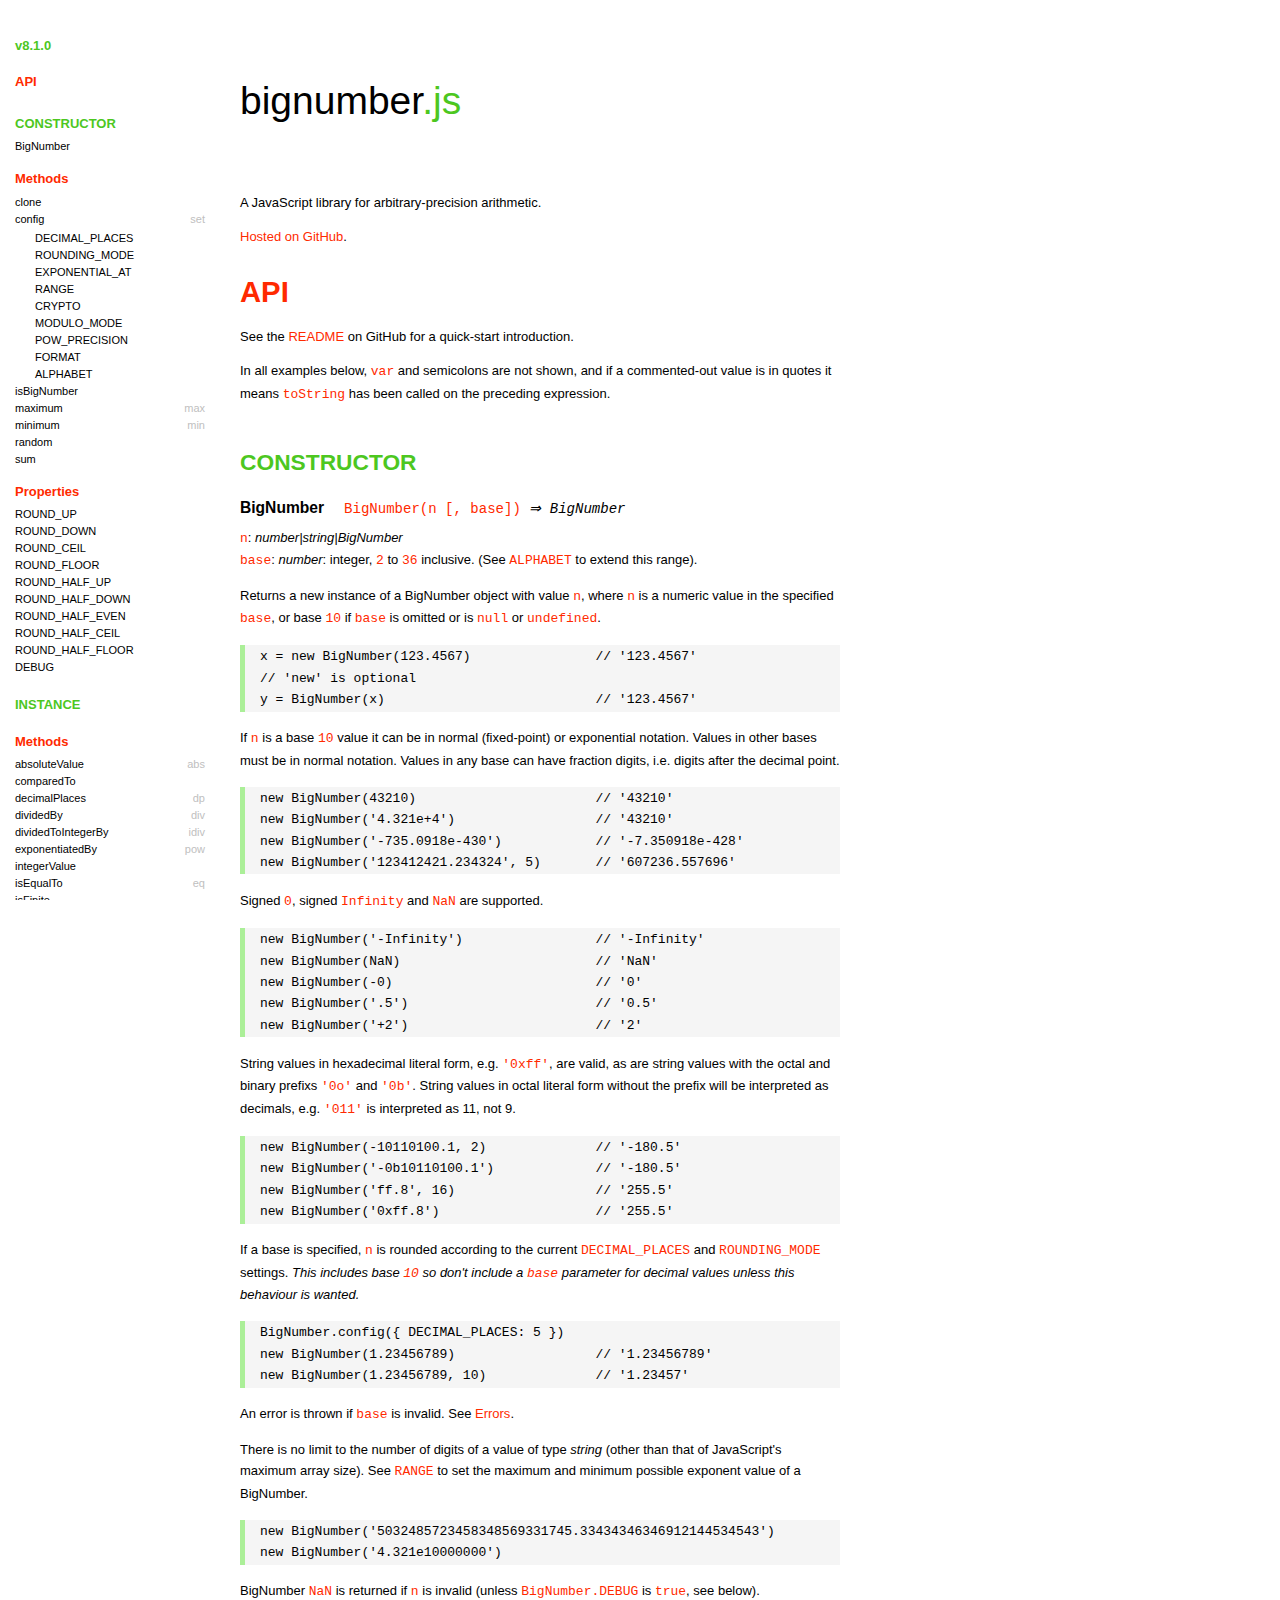
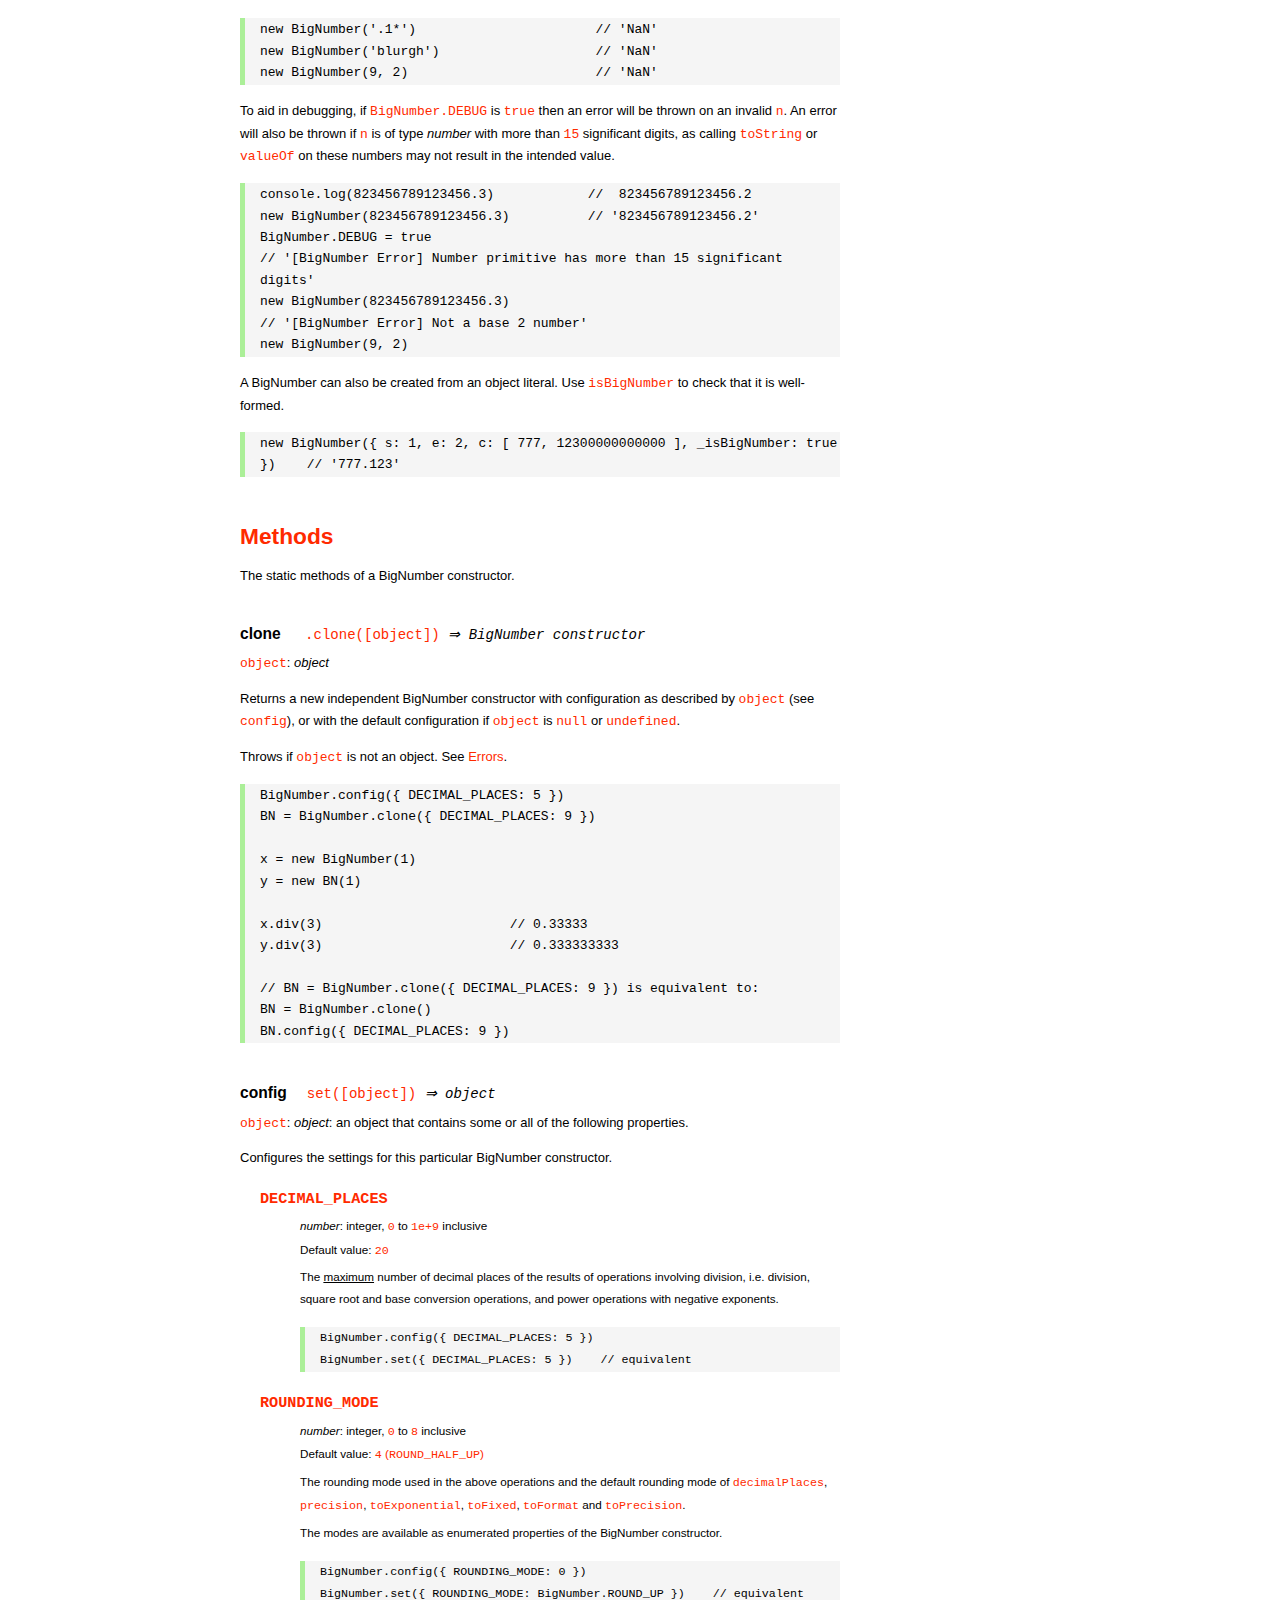
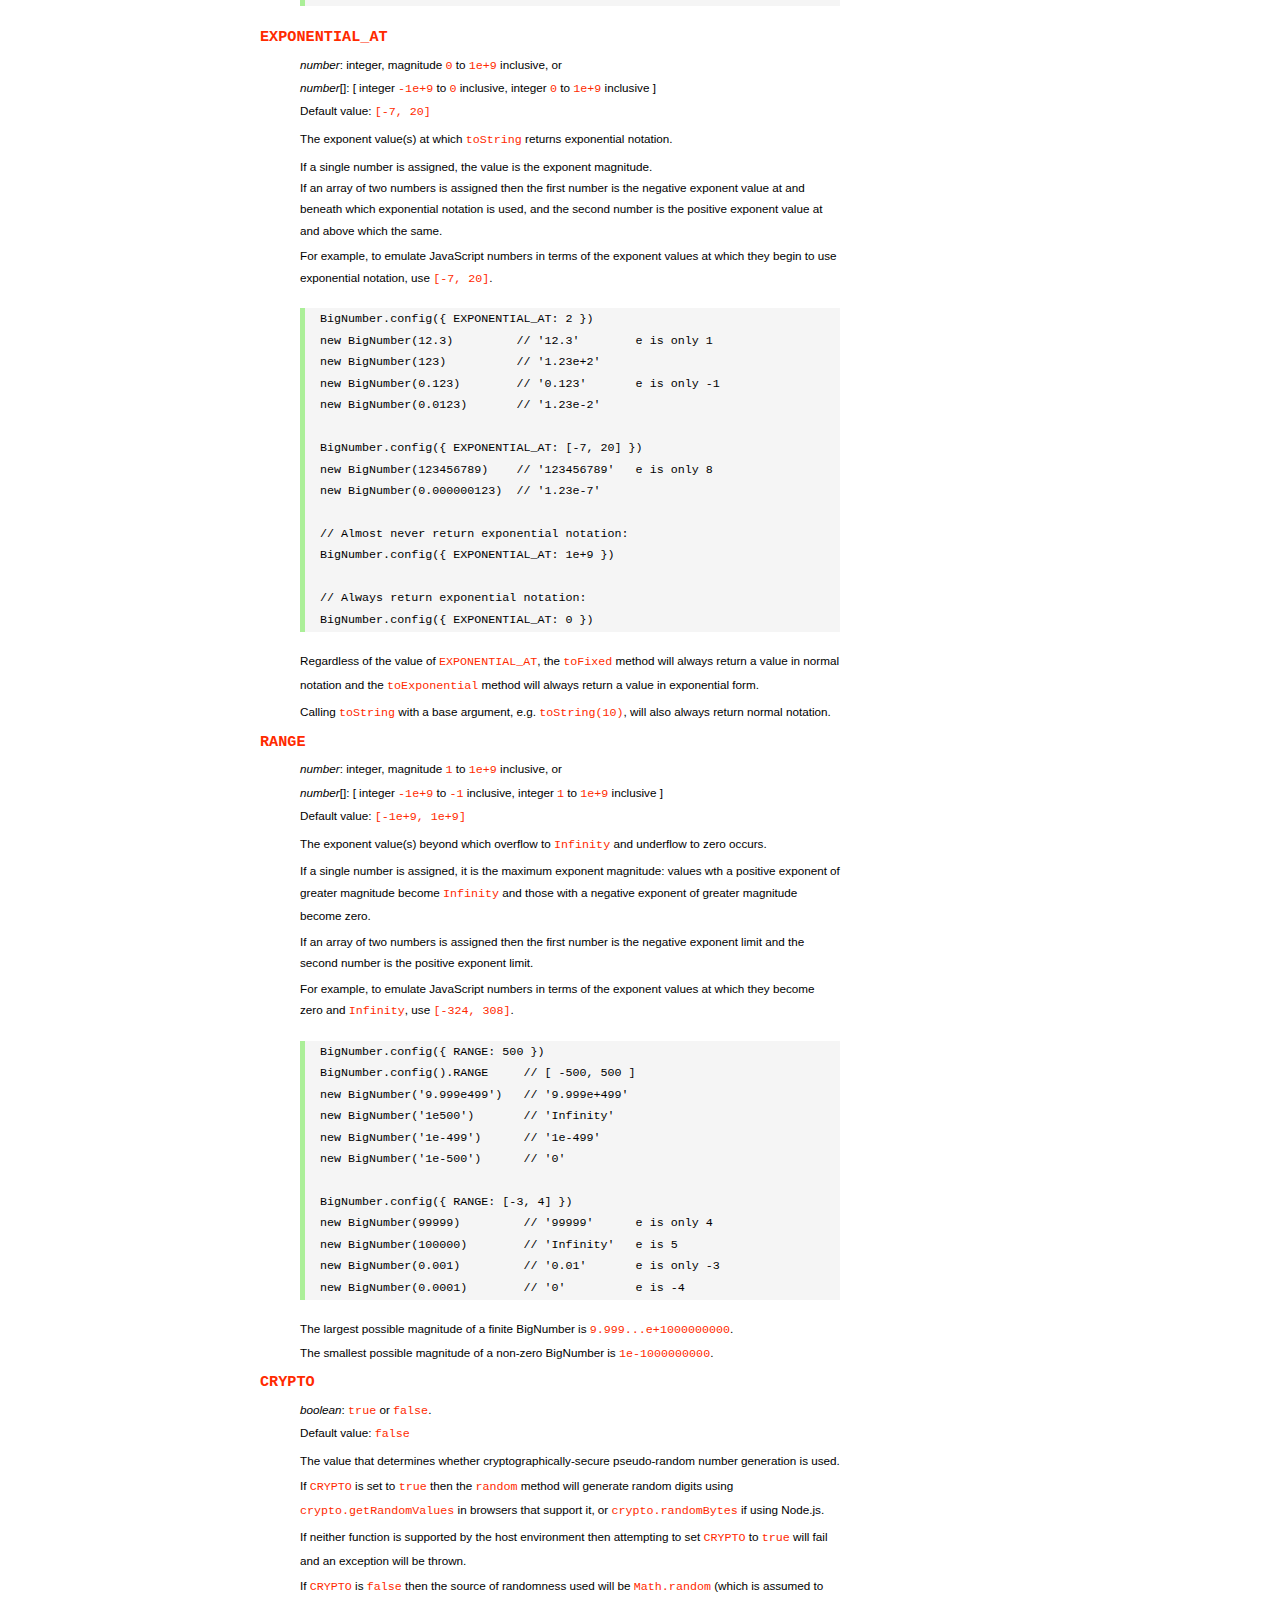
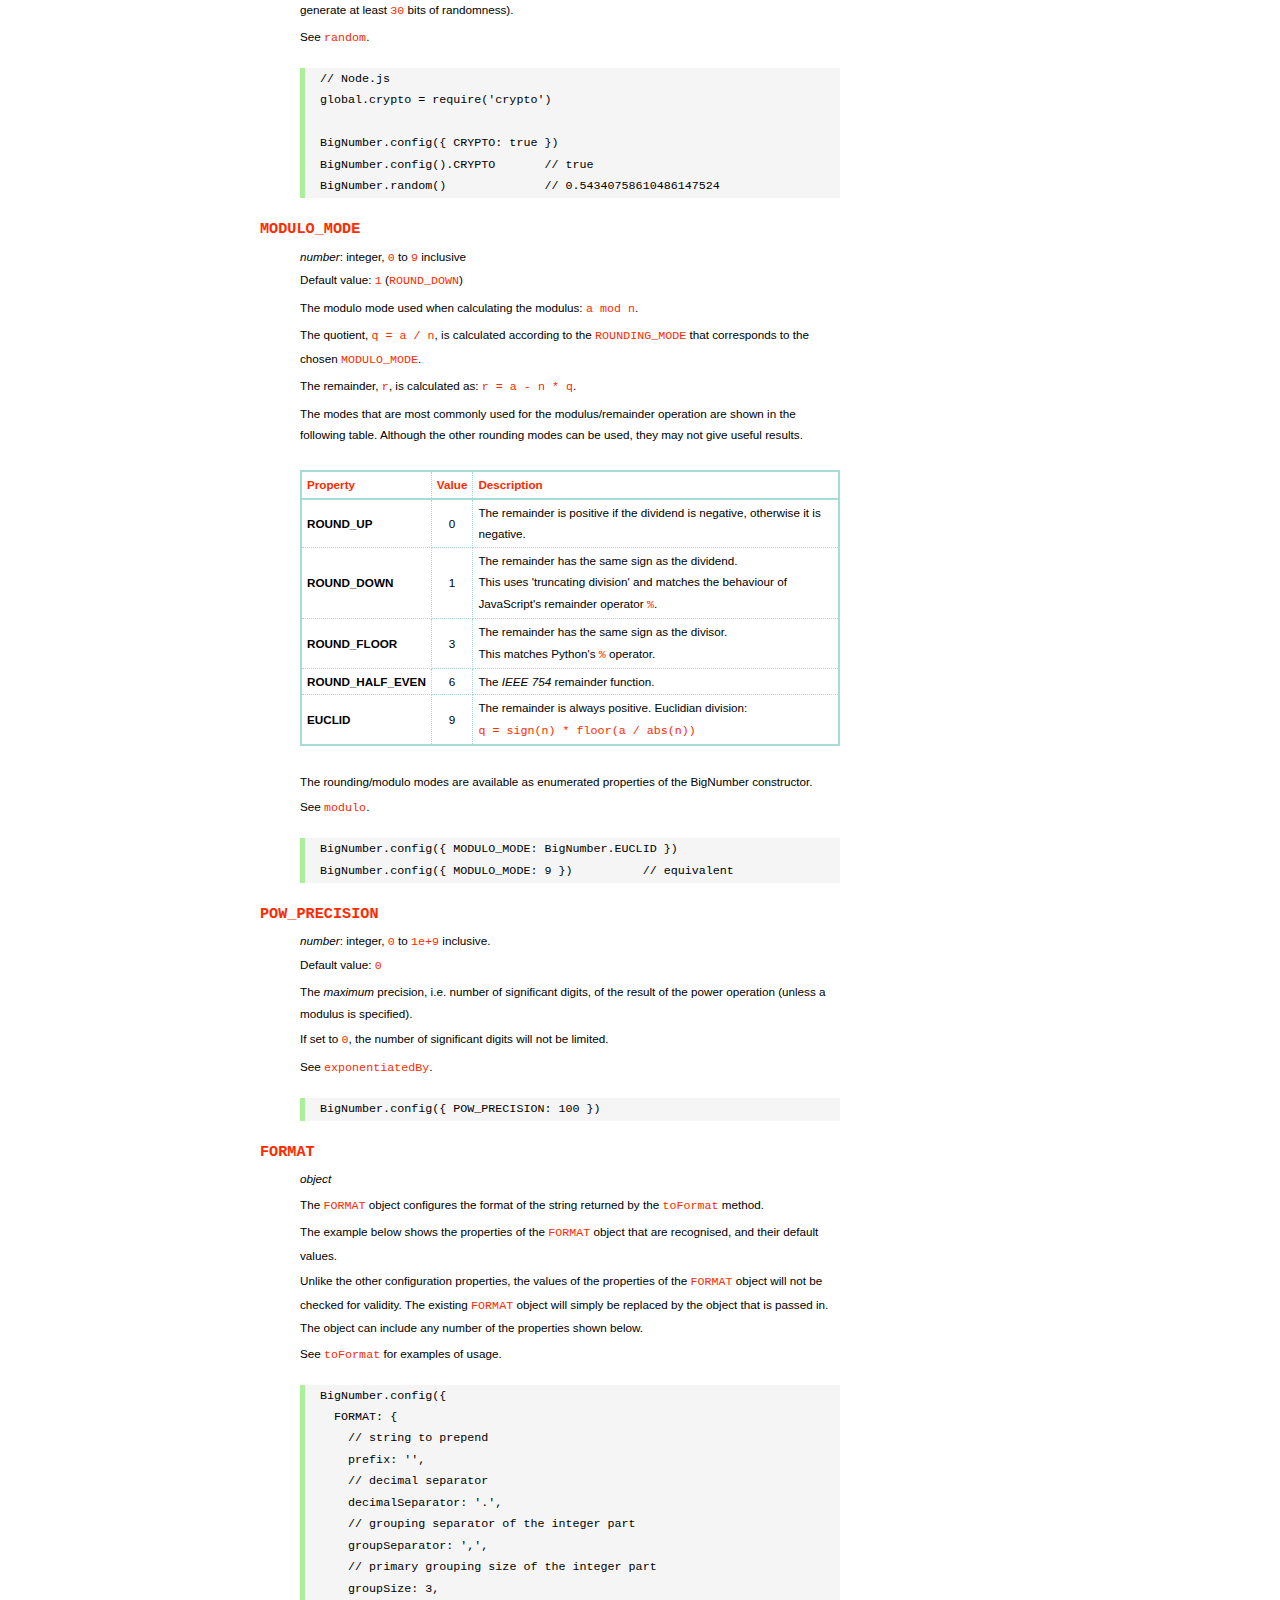
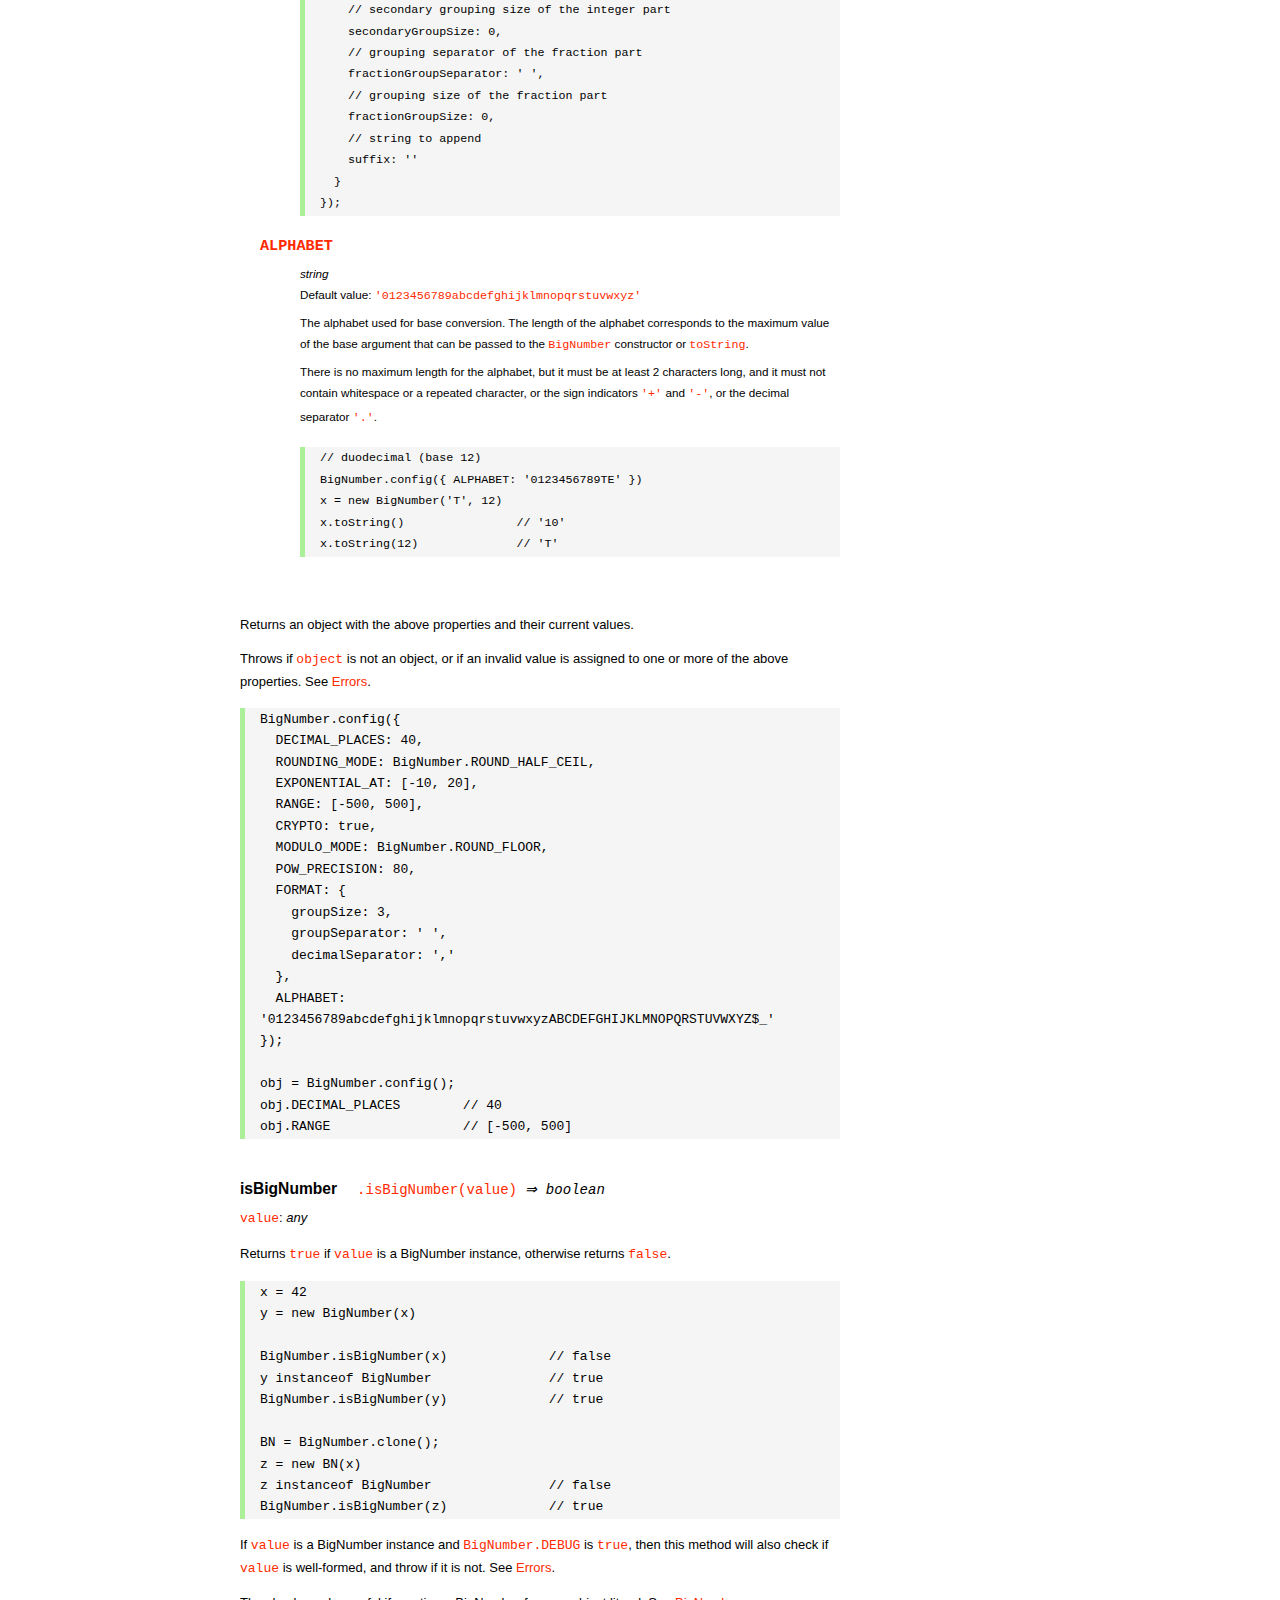
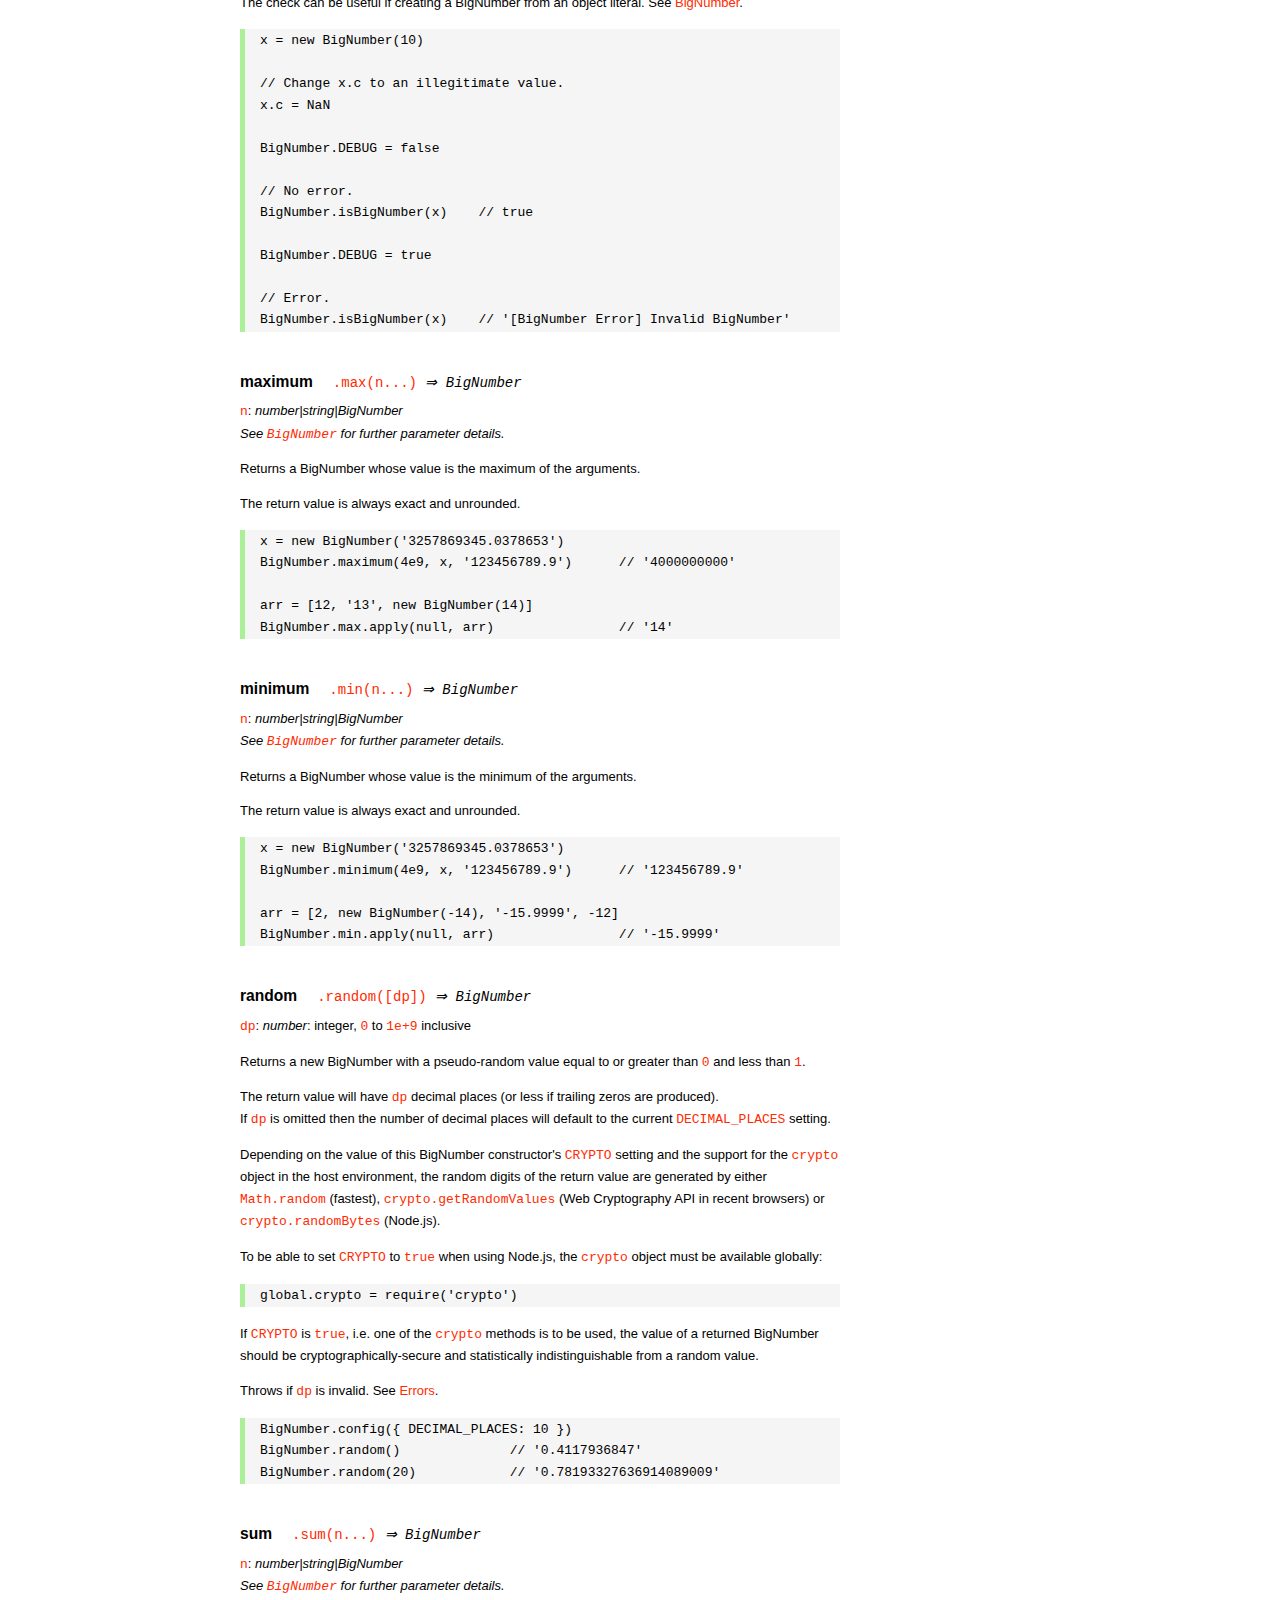
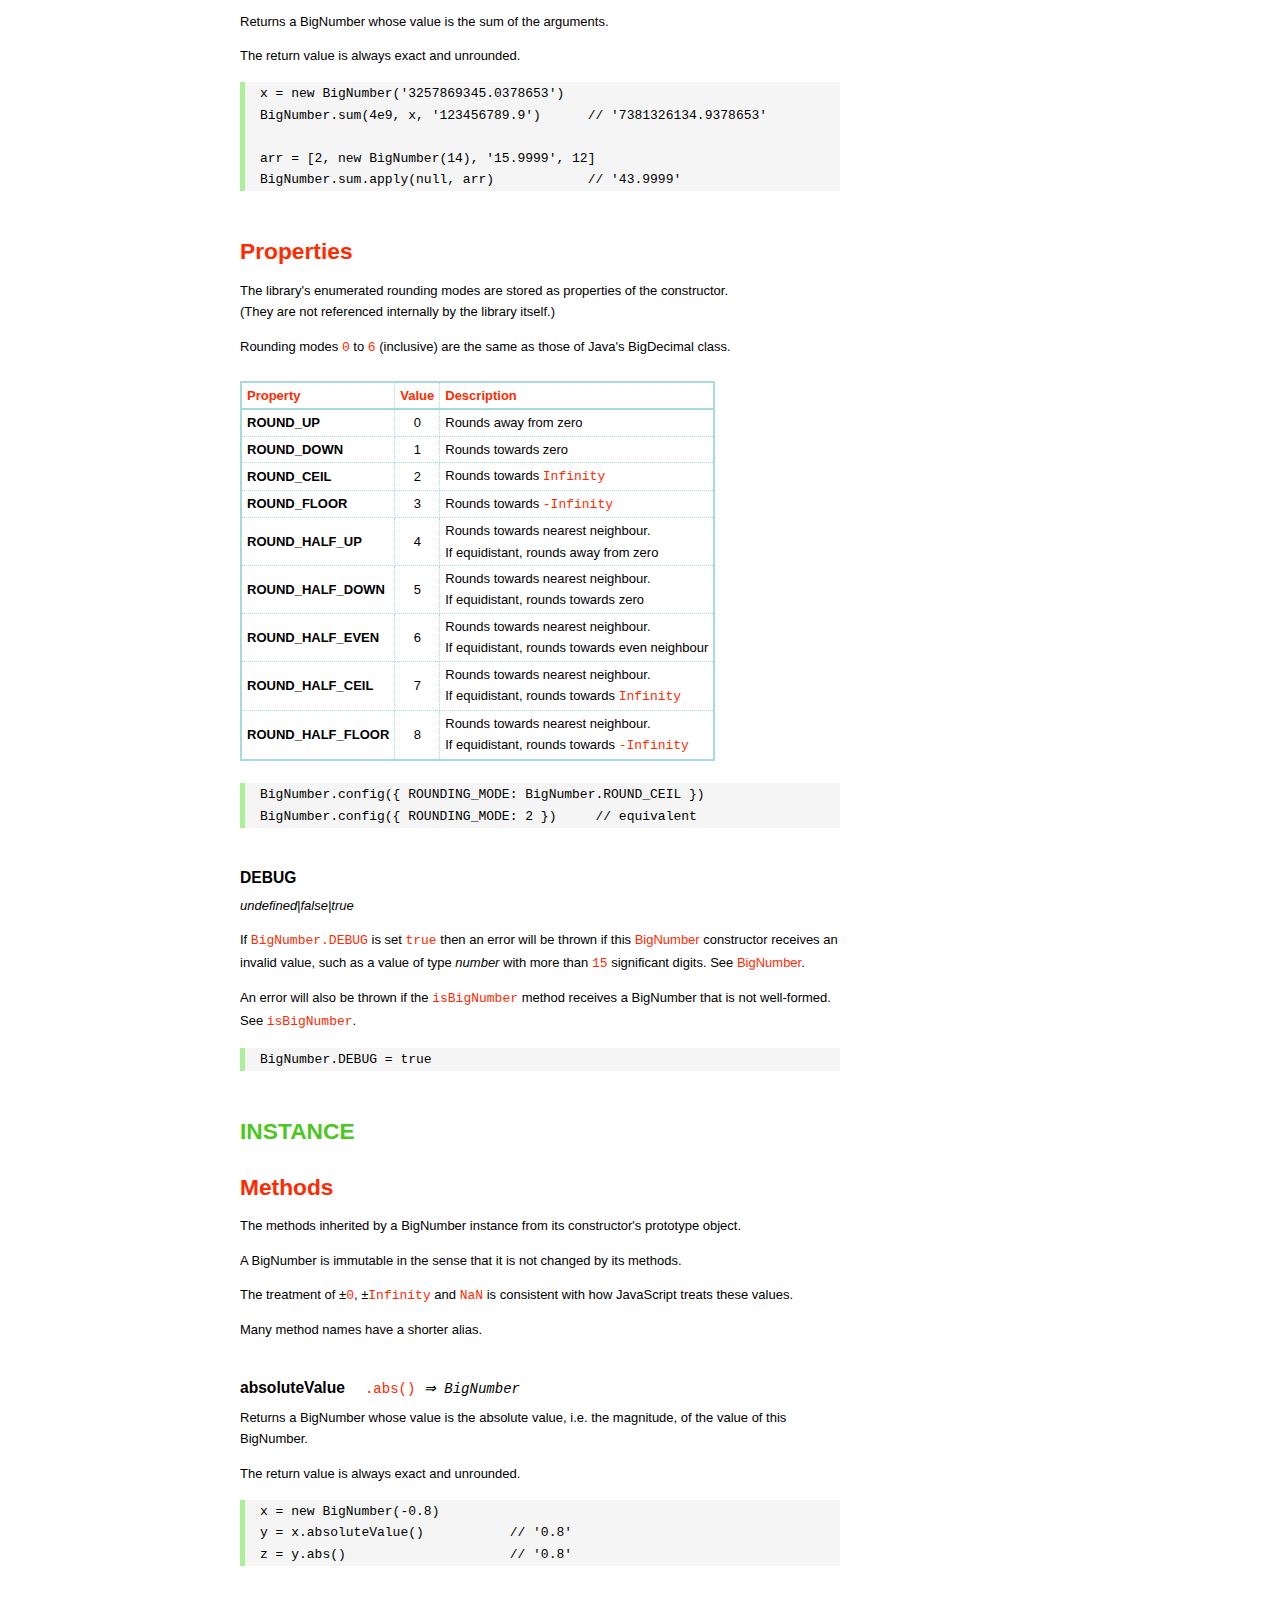
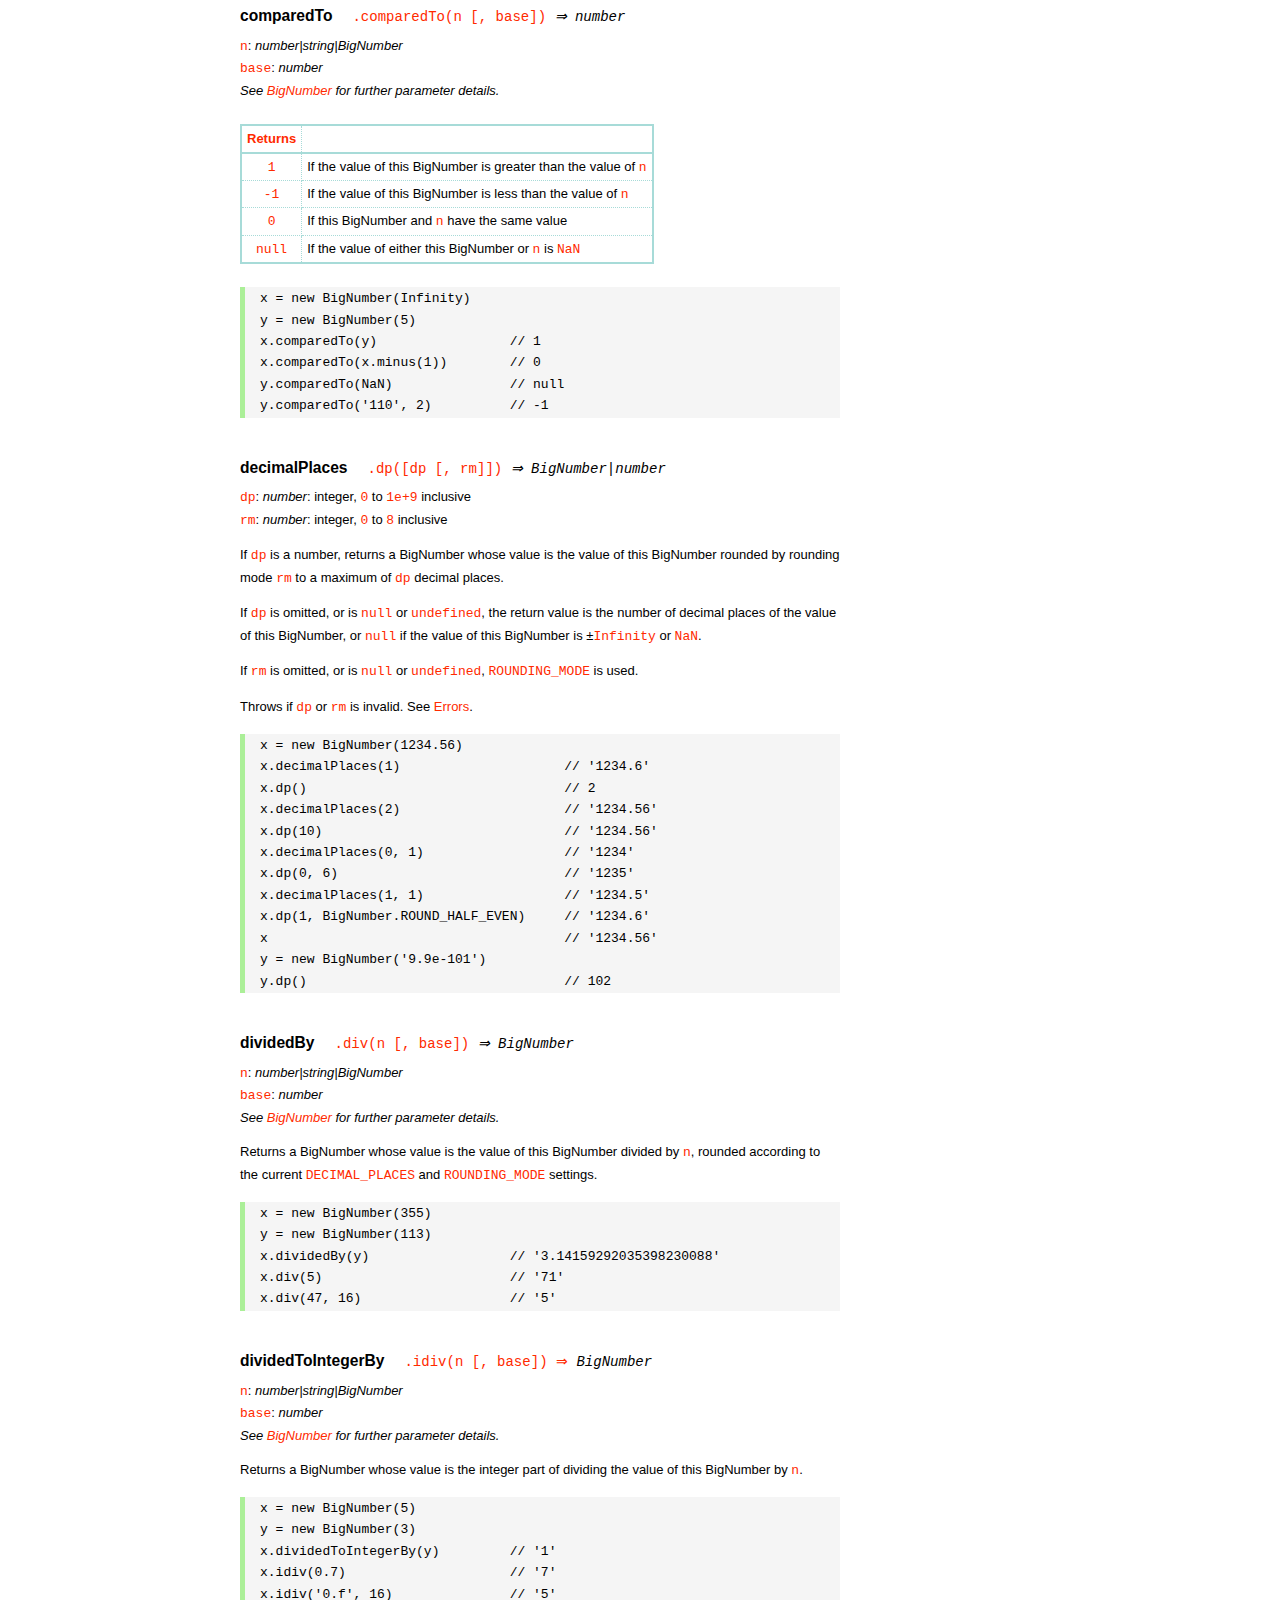
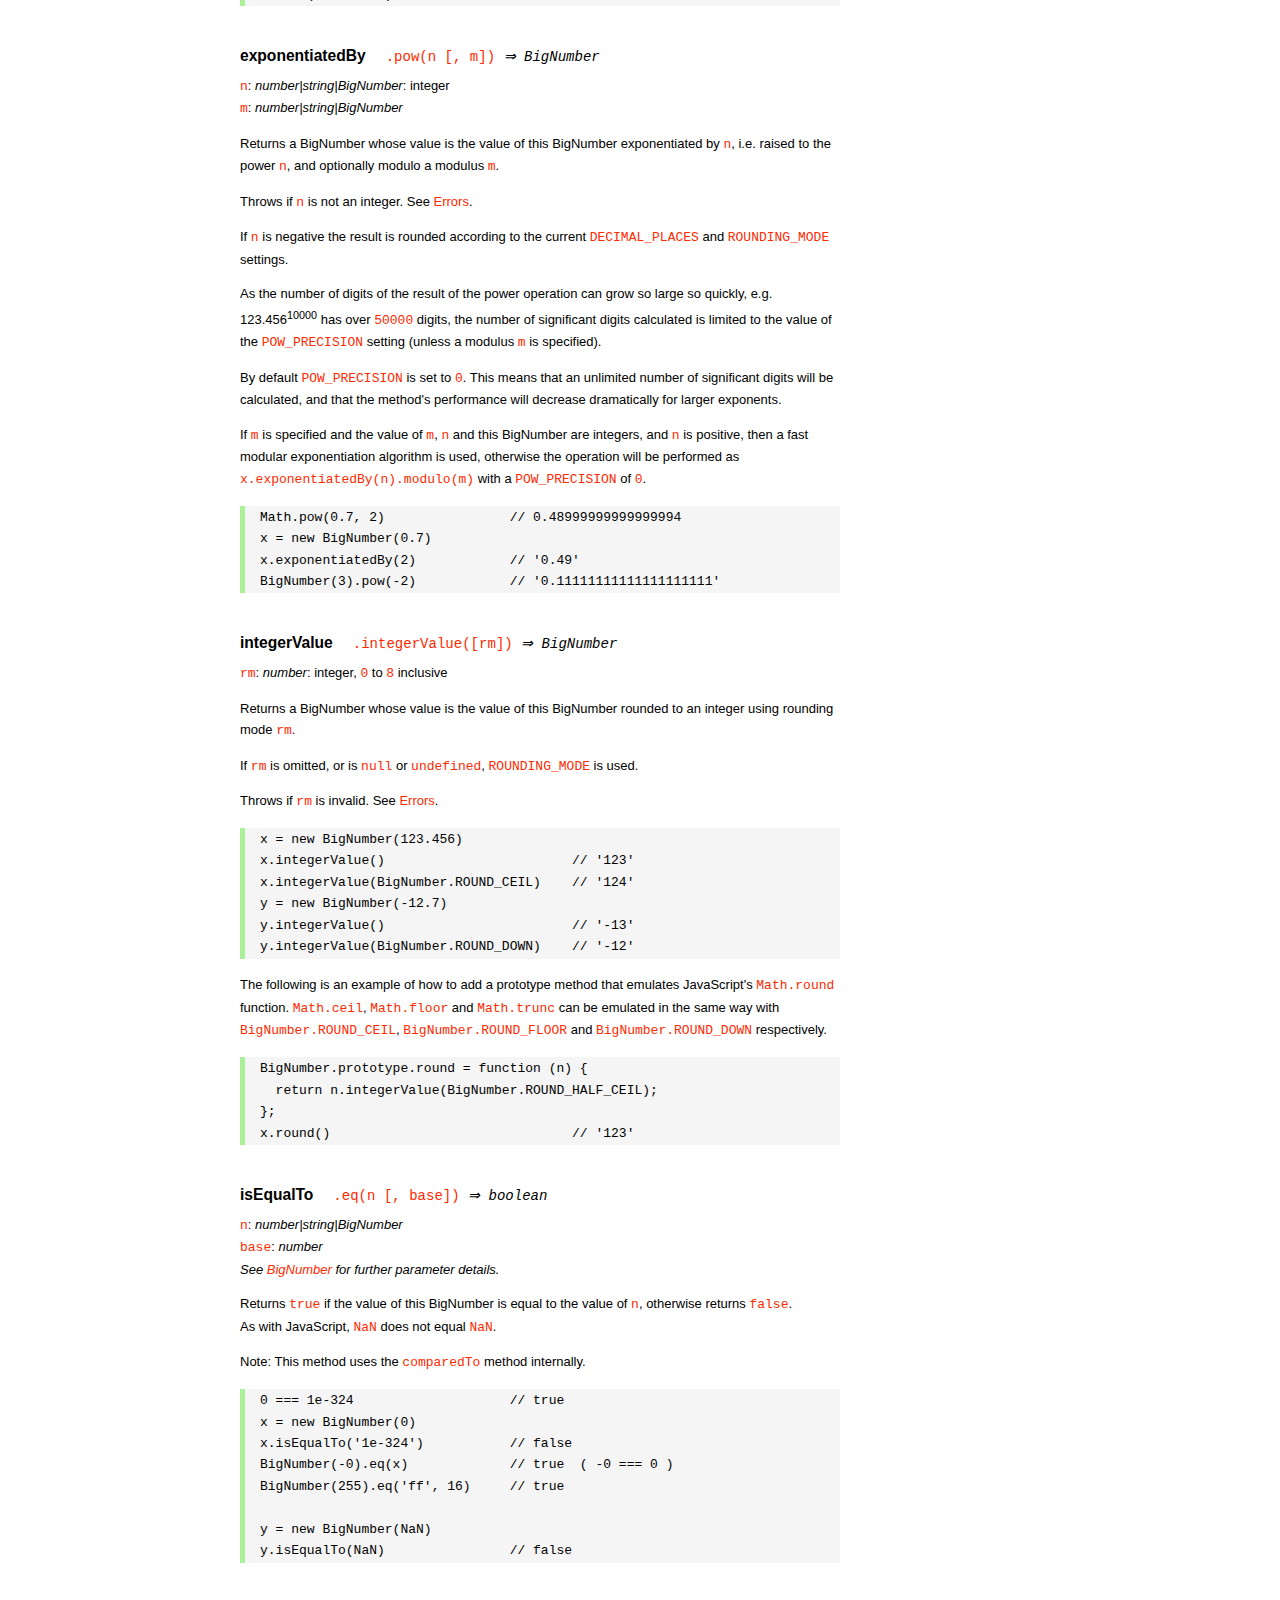
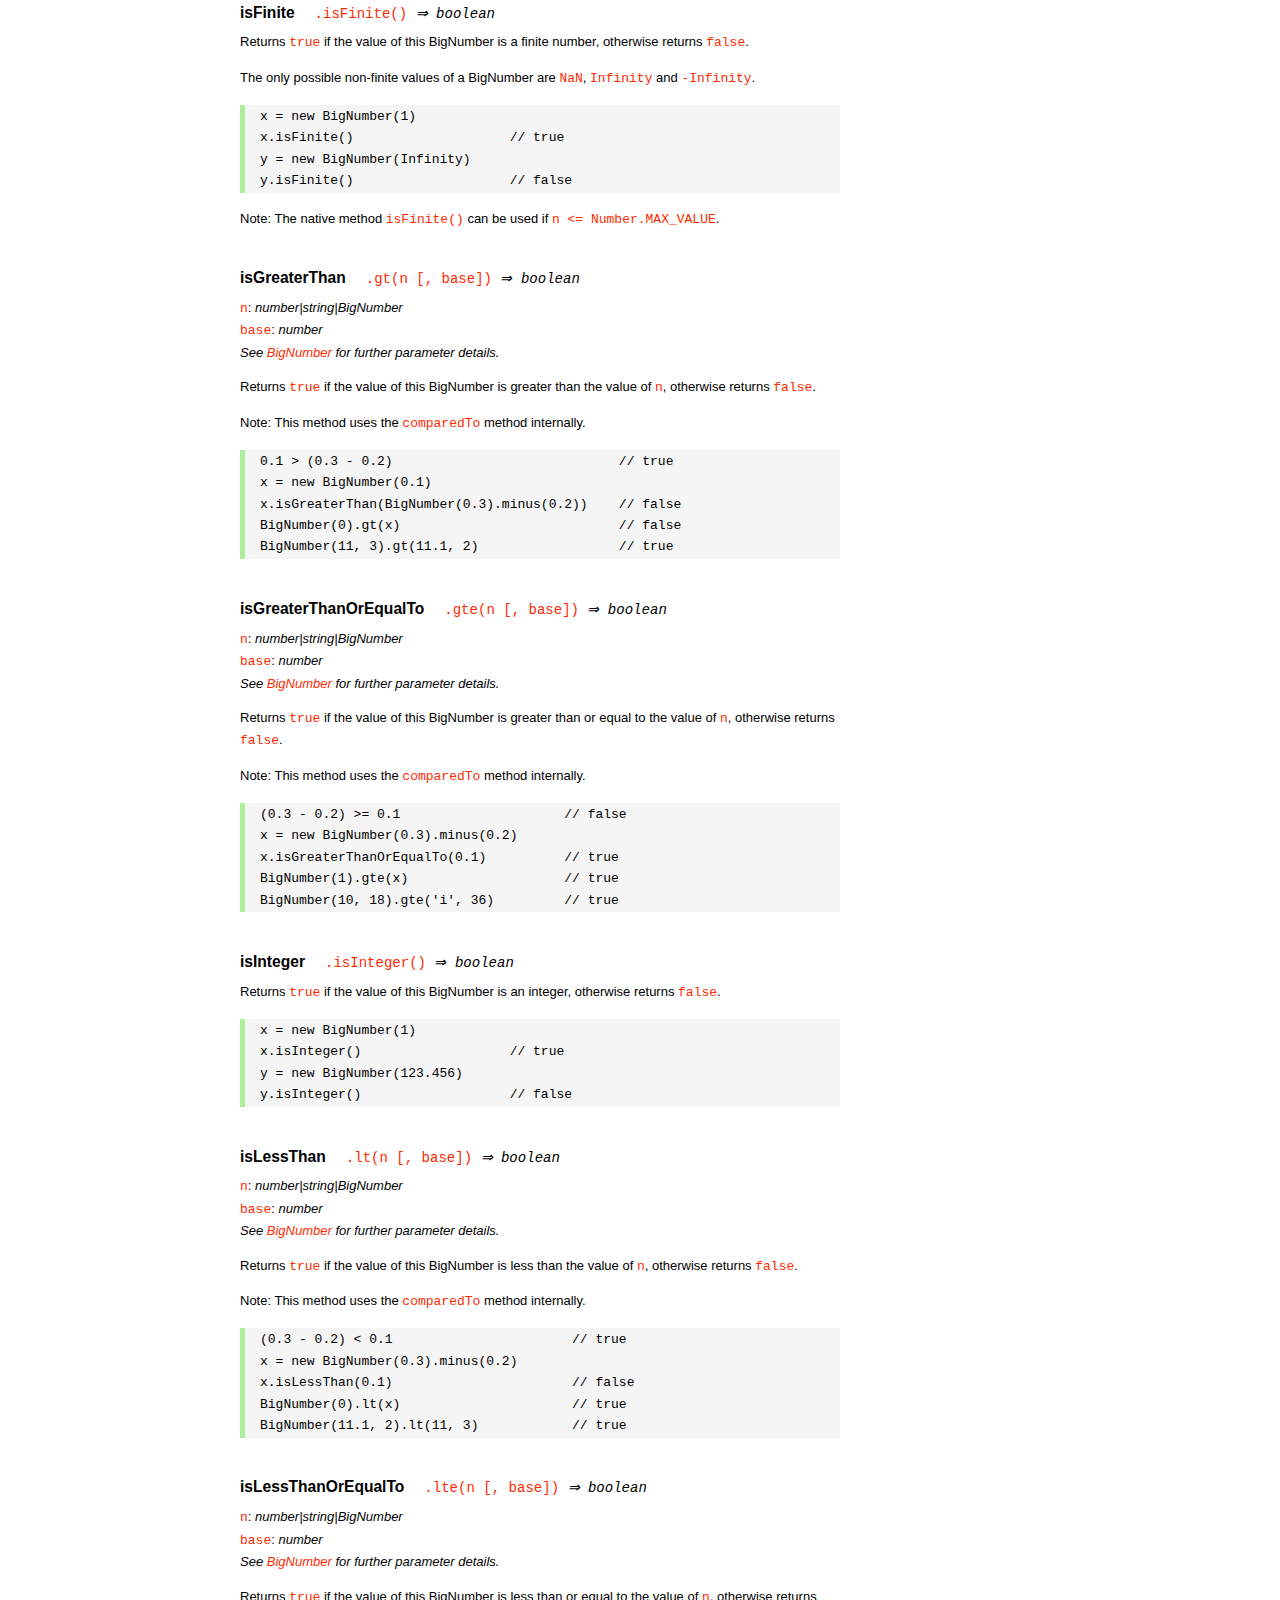
<file: LMS/node_modules/bignumber.js/doc/API.html>
<!DOCTYPE HTML>
<html>
<head>
<meta charset="utf-8">
<meta http-equiv="X-UA-Compatible" content="IE=edge">
<meta name="Author" content="M Mclaughlin">
<title>bignumber.js API</title>
<style>
html{font-size:100%}
body{background:#fff;font-family:"Helvetica Neue",Helvetica,Arial,sans-serif;font-size:13px;
  line-height:1.65em;min-height:100%;margin:0}
body,i{color:#000}
.nav{background:#fff;position:fixed;top:0;bottom:0;left:0;width:200px;overflow-y:auto;
  padding:15px 0 30px 15px}
div.container{width:600px;margin:50px 0 50px 240px}
p{margin:0 0 1em;width:600px}
pre,ul{margin:1em 0}
h1,h2,h3,h4,h5{margin:0;padding:1.5em 0 0}
h1,h2{padding:.75em 0}
h1{font:400 3em Verdana,sans-serif;color:#000;margin-bottom:1em}
h2{font-size:2.25em;color:#ff2a00}
h3{font-size:1.75em;color:#4dc71f}
h4{font-size:1.75em;color:#ff2a00;padding-bottom:.75em}
h5{font-size:1.2em;margin-bottom:.4em}
h6{font-size:1.1em;margin-bottom:0.8em;padding:0.5em 0}
dd{padding-top:.35em}
dt{padding-top:.5em}
b{font-weight:700}
dt b{font-size:1.3em}
a,a:visited{color:#ff2a00;text-decoration:none}
a:active,a:hover{outline:0;text-decoration:underline}
.nav a,.nav b,.nav a:visited{display:block;color:#ff2a00;font-weight:700; margin-top:15px}
.nav b{color:#4dc71f;margin-top:20px;cursor:default;width:auto}
ul{list-style-type:none;padding:0 0 0 20px}
.nav ul{line-height:14px;padding-left:0;margin:5px 0 0}
.nav ul a,.nav ul a:visited,span{display:inline;color:#000;font-family:Verdana,Geneva,sans-serif;
  font-size:11px;font-weight:400;margin:0}
.inset,ul.inset{margin-left:20px}
.inset{font-size:.9em}
.nav li{width:auto;margin:0 0 3px}
.alias{font-style:italic;margin-left:20px}
table{border-collapse:collapse;border-spacing:0;border:2px solid #a7dbd8;margin:1.75em 0;padding:0}
td,th{text-align:left;margin:0;padding:2px 5px;border:1px dotted #a7dbd8}
th{border-top:2px solid #a7dbd8;border-bottom:2px solid #a7dbd8;color:#ff2a00}
code,pre{font-family:Consolas, monaco, monospace;font-weight:400}
pre{background:#f5f5f5;white-space:pre-wrap;word-wrap:break-word;border-left:5px solid #abef98;
  padding:1px 0 1px 15px;margin:1.2em 0}
code,.nav-title{color:#ff2a00}
.end{margin-bottom:25px}
.centre{text-align:center}
.error-table{font-size:13px;width:100%}
#faq{margin:3em 0 0}
li span{float:right;margin-right:10px;color:#c0c0c0}
#js{font:inherit;color:#4dc71f}
</style>
</head>
<body>

  <div class="nav">

    <b>v8.1.0</b>

	<a class='nav-title' href="#">API</a>

    <b> CONSTRUCTOR </b>
    <ul>
      <li><a href="#bignumber">BigNumber</a></li>
    </ul>

    <a href="#methods">Methods</a>
    <ul>
      <li><a href="#clone">clone</a></li>
      <li><a href="#config" >config</a><span>set</span></li>
      <li>
        <ul class="inset">
          <li><a href="#decimal-places">DECIMAL_PLACES</a></li>
          <li><a href="#rounding-mode" >ROUNDING_MODE</a></li>
          <li><a href="#exponential-at">EXPONENTIAL_AT</a></li>
          <li><a href="#range"         >RANGE</a></li>
          <li><a href="#crypto"        >CRYPTO</a></li>
          <li><a href="#modulo-mode"   >MODULO_MODE</a></li>
          <li><a href="#pow-precision" >POW_PRECISION</a></li>
          <li><a href="#format"        >FORMAT</a></li>
          <li><a href="#alphabet"      >ALPHABET</a></li>
        </ul>
      </li>
      <li><a href="#isBigNumber">isBigNumber</a></li>
      <li><a href="#max"        >maximum</a><span>max</span></li>
      <li><a href="#min"        >minimum</a><span>min</span></li>
      <li><a href="#random"     >random</a></li>
      <li><a href="#sum"        >sum</a></li>
    </ul>

    <a href="#constructor-properties">Properties</a>
    <ul>
      <li><a href="#round-up"        >ROUND_UP</a></li>
      <li><a href="#round-down"      >ROUND_DOWN</a></li>
      <li><a href="#round-ceil"      >ROUND_CEIL</a></li>
      <li><a href="#round-floor"     >ROUND_FLOOR</a></li>
      <li><a href="#round-half-up"   >ROUND_HALF_UP</a></li>
      <li><a href="#round-half-down" >ROUND_HALF_DOWN</a></li>
      <li><a href="#round-half-even" >ROUND_HALF_EVEN</a></li>
      <li><a href="#round-half-ceil" >ROUND_HALF_CEIL</a></li>
      <li><a href="#round-half-floor">ROUND_HALF_FLOOR</a></li>
      <li><a href="#debug"           >DEBUG</a></li>
    </ul>

    <b> INSTANCE </b>

    <a href="#prototype-methods">Methods</a>
    <ul>
      <li><a href="#abs"    >absoluteValue         </a><span>abs</span>  </li>
      <li><a href="#cmp"    >comparedTo            </a>                  </li>
      <li><a href="#dp"     >decimalPlaces         </a><span>dp</span>   </li>
      <li><a href="#div"    >dividedBy             </a><span>div</span>  </li>
      <li><a href="#divInt" >dividedToIntegerBy    </a><span>idiv</span> </li>
      <li><a href="#pow"    >exponentiatedBy       </a><span>pow</span>  </li>
      <li><a href="#int"    >integerValue          </a>                  </li>
      <li><a href="#eq"     >isEqualTo             </a><span>eq</span>   </li>
      <li><a href="#isF"    >isFinite              </a>                  </li>
      <li><a href="#gt"     >isGreaterThan         </a><span>gt</span>   </li>
      <li><a href="#gte"    >isGreaterThanOrEqualTo</a><span>gte</span>  </li>
      <li><a href="#isInt"  >isInteger             </a>                  </li>
      <li><a href="#lt"     >isLessThan            </a><span>lt</span>   </li>
      <li><a href="#lte"    >isLessThanOrEqualTo   </a><span>lte</span>  </li>
      <li><a href="#isNaN"  >isNaN                 </a>                  </li>
      <li><a href="#isNeg"  >isNegative            </a>                  </li>
      <li><a href="#isPos"  >isPositive            </a>                  </li>
      <li><a href="#isZ"    >isZero                </a>                  </li>
      <li><a href="#minus"  >minus                 </a>                  </li>
      <li><a href="#mod"    >modulo                </a><span>mod</span>  </li>
      <li><a href="#times"  >multipliedBy          </a><span>times</span></li>
      <li><a href="#neg"    >negated               </a>                  </li>
      <li><a href="#plus"   >plus                  </a>                  </li>
      <li><a href="#sd"     >precision             </a><span>sd</span>   </li>
      <li><a href="#shift"  >shiftedBy             </a>                  </li>
      <li><a href="#sqrt"   >squareRoot            </a><span>sqrt</span> </li>
      <li><a href="#toE"    >toExponential         </a>                  </li>
      <li><a href="#toFix"  >toFixed               </a>                  </li>
      <li><a href="#toFor"  >toFormat              </a>                  </li>
      <li><a href="#toFr"   >toFraction            </a>                  </li>
      <li><a href="#toJSON" >toJSON                </a>                  </li>
      <li><a href="#toN"    >toNumber              </a>                  </li>
      <li><a href="#toP"    >toPrecision           </a>                  </li>
      <li><a href="#toS"    >toString              </a>                  </li>
      <li><a href="#valueOf">valueOf               </a>                  </li>
    </ul>

    <a href="#instance-properties">Properties</a>
    <ul>
      <li><a href="#coefficient">c: coefficient</a></li>
      <li><a href="#exponent"   >e: exponent</a></li>
      <li><a href="#sign"       >s: sign</a></li>
    </ul>

    <a href="#zero-nan-infinity">Zero, NaN &amp; Infinity</a>
    <a href="#Errors">Errors</a>
    <a href="#type-coercion">Type coercion</a>
    <a class='end' href="#faq">FAQ</a>

  </div>

  <div class="container">

    <h1>bignumber<span id='js'>.js</span></h1>

    <p>A JavaScript library for arbitrary-precision arithmetic.</p>
    <p><a href="https://github.com/MikeMcl/bignumber.js">Hosted on GitHub</a>. </p>

    <h2>API</h2>

    <p>
      See the <a href='https://github.com/MikeMcl/bignumber.js'>README</a> on GitHub for a
      quick-start introduction.
    </p>
    <p>
      In all examples below, <code>var</code> and semicolons are not shown, and if a commented-out
      value is in quotes it means <code>toString</code> has been called on the preceding expression.
    </p>


    <h3>CONSTRUCTOR</h3>


    <h5 id="bignumber">
      BigNumber<code class='inset'>BigNumber(n [, base]) <i>&rArr; BigNumber</i></code>
    </h5>
    <p>
      <code>n</code>: <i>number|string|BigNumber</i><br />
      <code>base</code>: <i>number</i>: integer, <code>2</code> to <code>36</code> inclusive. (See
      <a href='#alphabet'><code>ALPHABET</code></a> to extend this range).
    </p>
    <p>
      Returns a new instance of a BigNumber object with value <code>n</code>, where <code>n</code>
      is a numeric value in the specified <code>base</code>, or base <code>10</code> if
      <code>base</code> is omitted or is <code>null</code> or <code>undefined</code>.
    </p>
    <pre>
x = new BigNumber(123.4567)                // '123.4567'
// 'new' is optional
y = BigNumber(x)                           // '123.4567'</pre>
    <p>
      If <code>n</code> is a base <code>10</code> value it can be in normal (fixed-point) or
      exponential notation. Values in other bases must be in normal notation. Values in any base can
      have fraction digits, i.e. digits after the decimal point.
    </p>
    <pre>
new BigNumber(43210)                       // '43210'
new BigNumber('4.321e+4')                  // '43210'
new BigNumber('-735.0918e-430')            // '-7.350918e-428'
new BigNumber('123412421.234324', 5)       // '607236.557696'</pre>
    <p>
      Signed <code>0</code>, signed <code>Infinity</code> and <code>NaN</code> are supported.
    </p>
    <pre>
new BigNumber('-Infinity')                 // '-Infinity'
new BigNumber(NaN)                         // 'NaN'
new BigNumber(-0)                          // '0'
new BigNumber('.5')                        // '0.5'
new BigNumber('+2')                        // '2'</pre>
    <p>
      String values in hexadecimal literal form, e.g. <code>'0xff'</code>, are valid, as are
      string values with the octal and binary prefixs <code>'0o'</code> and <code>'0b'</code>.
      String values in octal literal form without the prefix will be interpreted as
      decimals, e.g. <code>'011'</code> is interpreted as 11, not 9.
    </p>
    <pre>
new BigNumber(-10110100.1, 2)              // '-180.5'
new BigNumber('-0b10110100.1')             // '-180.5'
new BigNumber('ff.8', 16)                  // '255.5'
new BigNumber('0xff.8')                    // '255.5'</pre>
    <p>
      If a base is specified, <code>n</code> is rounded according to the current
      <a href='#decimal-places'><code>DECIMAL_PLACES</code></a> and
      <a href='#rounding-mode'><code>ROUNDING_MODE</code></a> settings. <em>This includes base
      <code>10</code> so don't include a <code>base</code> parameter for decimal values unless
      this behaviour is wanted.</em>
    </p>
    <pre>BigNumber.config({ DECIMAL_PLACES: 5 })
new BigNumber(1.23456789)                  // '1.23456789'
new BigNumber(1.23456789, 10)              // '1.23457'</pre>
    <p>An error is thrown if <code>base</code> is invalid. See <a href='#Errors'>Errors</a>.</p>
    <p>
      There is no limit to the number of digits of a value of type <em>string</em> (other than
      that of JavaScript's maximum array size). See <a href='#range'><code>RANGE</code></a> to set
      the maximum and minimum possible exponent value of a BigNumber.
    </p>
    <pre>
new BigNumber('5032485723458348569331745.33434346346912144534543')
new BigNumber('4.321e10000000')</pre>
    <p>BigNumber <code>NaN</code> is returned if <code>n</code> is invalid
    (unless <code>BigNumber.DEBUG</code> is <code>true</code>, see below).</p>
    <pre>
new BigNumber('.1*')                       // 'NaN'
new BigNumber('blurgh')                    // 'NaN'
new BigNumber(9, 2)                        // 'NaN'</pre>
    <p>
      To aid in debugging, if <code>BigNumber.DEBUG</code> is <code>true</code> then an error will
      be thrown on an invalid <code>n</code>. An error will also be thrown if <code>n</code> is of
      type <em>number</em> with more than <code>15</code> significant digits, as calling
      <code><a href='#toS'>toString</a></code> or <code><a href='#valueOf'>valueOf</a></code> on
      these numbers may not result in the intended value.
    </p>
      <pre>
console.log(823456789123456.3)            //  823456789123456.2
new BigNumber(823456789123456.3)          // '823456789123456.2'
BigNumber.DEBUG = true
// '[BigNumber Error] Number primitive has more than 15 significant digits'
new BigNumber(823456789123456.3)
// '[BigNumber Error] Not a base 2 number'
new BigNumber(9, 2)</pre>
    <p>
      A BigNumber can also be created from an object literal.
      Use <code><a href='#isBigNumber'>isBigNumber</a></code> to check that it is well-formed.
    </p>
    <pre>new BigNumber({ s: 1, e: 2, c: [ 777, 12300000000000 ], _isBigNumber: true })    // '777.123'</pre>




    <h4 id="methods">Methods</h4>
     <p>The static methods of a BigNumber constructor.</p>




    <h5 id="clone">clone
      <code class='inset'>.clone([object]) <i>&rArr; BigNumber constructor</i></code>
    </h5>
    <p><code>object</code>: <i>object</i></p>
    <p>
      Returns a new independent BigNumber constructor with configuration as described by
      <code>object</code> (see <a href='#config'><code>config</code></a>), or with the default
      configuration if <code>object</code> is <code>null</code> or <code>undefined</code>.
    </p>
    <p>
      Throws if <code>object</code> is not an object. See <a href='#Errors'>Errors</a>.
    </p>
    <pre>BigNumber.config({ DECIMAL_PLACES: 5 })
BN = BigNumber.clone({ DECIMAL_PLACES: 9 })

x = new BigNumber(1)
y = new BN(1)

x.div(3)                        // 0.33333
y.div(3)                        // 0.333333333

// BN = BigNumber.clone({ DECIMAL_PLACES: 9 }) is equivalent to:
BN = BigNumber.clone()
BN.config({ DECIMAL_PLACES: 9 })</pre>



    <h5 id="config">config<code class='inset'>set([object]) <i>&rArr; object</i></code></h5>
    <p>
      <code>object</code>: <i>object</i>: an object that contains some or all of the following
      properties.
    </p>
    <p>Configures the settings for this particular BigNumber constructor.</p>

    <dl class='inset'>
      <dt id="decimal-places"><code><b>DECIMAL_PLACES</b></code></dt>
      <dd>
        <i>number</i>: integer, <code>0</code> to <code>1e+9</code> inclusive<br />
        Default value: <code>20</code>
      </dd>
      <dd>
        The <u>maximum</u> number of decimal places of the results of operations involving
        division, i.e. division, square root and base conversion operations, and power
        operations with negative exponents.<br />
      </dd>
      <dd>
      <pre>BigNumber.config({ DECIMAL_PLACES: 5 })
BigNumber.set({ DECIMAL_PLACES: 5 })    // equivalent</pre>
      </dd>



      <dt id="rounding-mode"><code><b>ROUNDING_MODE</b></code></dt>
      <dd>
        <i>number</i>: integer, <code>0</code> to <code>8</code> inclusive<br />
        Default value: <code>4</code> <a href="#round-half-up">(<code>ROUND_HALF_UP</code>)</a>
      </dd>
      <dd>
        The rounding mode used in the above operations and the default rounding mode of
        <a href='#dp'><code>decimalPlaces</code></a>,
        <a href='#sd'><code>precision</code></a>,
        <a href='#toE'><code>toExponential</code></a>,
        <a href='#toFix'><code>toFixed</code></a>,
        <a href='#toFor'><code>toFormat</code></a> and
        <a href='#toP'><code>toPrecision</code></a>.
      </dd>
      <dd>The modes are available as enumerated properties of the BigNumber constructor.</dd>
       <dd>
      <pre>BigNumber.config({ ROUNDING_MODE: 0 })
BigNumber.set({ ROUNDING_MODE: BigNumber.ROUND_UP })    // equivalent</pre>
        </dd>



      <dt id="exponential-at"><code><b>EXPONENTIAL_AT</b></code></dt>
      <dd>
        <i>number</i>: integer, magnitude <code>0</code> to <code>1e+9</code> inclusive, or
        <br />
        <i>number</i>[]: [ integer <code>-1e+9</code> to <code>0</code> inclusive, integer
        <code>0</code> to <code>1e+9</code> inclusive ]<br />
        Default value: <code>[-7, 20]</code>
      </dd>
      <dd>
        The exponent value(s) at which <code>toString</code> returns exponential notation.
      </dd>
      <dd>
        If a single number is assigned, the value is the exponent magnitude.<br />
        If an array of two numbers is assigned then the first number is the negative exponent
        value at and beneath which exponential notation is used, and the second number is the
        positive exponent value at and above which the same.
      </dd>
      <dd>
        For example, to emulate JavaScript numbers in terms of the exponent values at which they
        begin to use exponential notation, use <code>[-7, 20]</code>.
      </dd>
      <dd>
      <pre>BigNumber.config({ EXPONENTIAL_AT: 2 })
new BigNumber(12.3)         // '12.3'        e is only 1
new BigNumber(123)          // '1.23e+2'
new BigNumber(0.123)        // '0.123'       e is only -1
new BigNumber(0.0123)       // '1.23e-2'

BigNumber.config({ EXPONENTIAL_AT: [-7, 20] })
new BigNumber(123456789)    // '123456789'   e is only 8
new BigNumber(0.000000123)  // '1.23e-7'

// Almost never return exponential notation:
BigNumber.config({ EXPONENTIAL_AT: 1e+9 })

// Always return exponential notation:
BigNumber.config({ EXPONENTIAL_AT: 0 })</pre>
      </dd>
      <dd>
        Regardless of the value of <code>EXPONENTIAL_AT</code>, the <code>toFixed</code> method
        will always return a value in normal notation and the <code>toExponential</code> method
        will always return a value in exponential form.
      </dd>
      <dd>
        Calling <code>toString</code> with a base argument, e.g. <code>toString(10)</code>, will
        also always return normal notation.
      </dd>



      <dt id="range"><code><b>RANGE</b></code></dt>
      <dd>
        <i>number</i>: integer, magnitude <code>1</code> to <code>1e+9</code> inclusive, or
        <br />
        <i>number</i>[]: [ integer <code>-1e+9</code> to <code>-1</code> inclusive, integer
        <code>1</code> to <code>1e+9</code> inclusive ]<br />
        Default value: <code>[-1e+9, 1e+9]</code>
      </dd>
      <dd>
        The exponent value(s) beyond which overflow to <code>Infinity</code> and underflow to
        zero occurs.
      </dd>
      <dd>
        If a single number is assigned, it is the maximum exponent magnitude: values wth a
        positive exponent of greater magnitude become <code>Infinity</code> and those with a
        negative exponent of greater magnitude become zero.
      <dd>
        If an array of two numbers is assigned then the first number is the negative exponent
        limit and the second number is the positive exponent limit.
      </dd>
      <dd>
        For example, to emulate JavaScript numbers in terms of the exponent values at which they
        become zero and <code>Infinity</code>, use <code>[-324, 308]</code>.
      </dd>
      <dd>
      <pre>BigNumber.config({ RANGE: 500 })
BigNumber.config().RANGE     // [ -500, 500 ]
new BigNumber('9.999e499')   // '9.999e+499'
new BigNumber('1e500')       // 'Infinity'
new BigNumber('1e-499')      // '1e-499'
new BigNumber('1e-500')      // '0'

BigNumber.config({ RANGE: [-3, 4] })
new BigNumber(99999)         // '99999'      e is only 4
new BigNumber(100000)        // 'Infinity'   e is 5
new BigNumber(0.001)         // '0.01'       e is only -3
new BigNumber(0.0001)        // '0'          e is -4</pre>
      </dd>
      <dd>
        The largest possible magnitude of a finite BigNumber is
        <code>9.999...e+1000000000</code>.<br />
        The smallest possible magnitude of a non-zero BigNumber is <code>1e-1000000000</code>.
      </dd>



      <dt id="crypto"><code><b>CRYPTO</b></code></dt>
      <dd>
        <i>boolean</i>: <code>true</code> or <code>false</code>.<br />
        Default value: <code>false</code>
      </dd>
      <dd>
        The value that determines whether cryptographically-secure pseudo-random number
        generation is used.
      </dd>
      <dd>
        If <code>CRYPTO</code> is set to <code>true</code> then the
        <a href='#random'><code>random</code></a> method will generate random digits using
        <code>crypto.getRandomValues</code> in browsers that support it, or
        <code>crypto.randomBytes</code> if using Node.js.
      </dd>
      <dd>
        If neither function is supported by the host environment then attempting to set
        <code>CRYPTO</code> to <code>true</code> will fail and an exception will be thrown.
      </dd>
      <dd>
        If <code>CRYPTO</code> is <code>false</code> then the source of randomness used will be
        <code>Math.random</code> (which is assumed to generate at least <code>30</code> bits of
        randomness).
      </dd>
      <dd>See <a href='#random'><code>random</code></a>.</dd>
      <dd>
      <pre>
// Node.js
global.crypto = require('crypto')

BigNumber.config({ CRYPTO: true })
BigNumber.config().CRYPTO       // true
BigNumber.random()              // 0.54340758610486147524</pre>
      </dd>



      <dt id="modulo-mode"><code><b>MODULO_MODE</b></code></dt>
      <dd>
        <i>number</i>: integer, <code>0</code> to <code>9</code> inclusive<br />
        Default value: <code>1</code> (<a href="#round-down"><code>ROUND_DOWN</code></a>)
      </dd>
      <dd>The modulo mode used when calculating the modulus: <code>a mod n</code>.</dd>
      <dd>
        The quotient, <code>q = a / n</code>, is calculated according to the
        <a href='#rounding-mode'><code>ROUNDING_MODE</code></a> that corresponds to the chosen
        <code>MODULO_MODE</code>.
      </dd>
      <dd>The remainder, <code>r</code>, is calculated as: <code>r = a - n * q</code>.</dd>
      <dd>
        The modes that are most commonly used for the modulus/remainder operation are shown in
        the following table. Although the other rounding modes can be used, they may not give
        useful results.
      </dd>
      <dd>
        <table>
          <tr><th>Property</th><th>Value</th><th>Description</th></tr>
          <tr>
            <td><b>ROUND_UP</b></td><td class='centre'>0</td>
            <td>
              The remainder is positive if the dividend is negative, otherwise it is negative.
            </td>
          </tr>
          <tr>
            <td><b>ROUND_DOWN</b></td><td class='centre'>1</td>
            <td>
              The remainder has the same sign as the dividend.<br />
              This uses 'truncating division' and matches the behaviour of JavaScript's
              remainder operator <code>%</code>.
            </td>
          </tr>
          <tr>
            <td><b>ROUND_FLOOR</b></td><td class='centre'>3</td>
            <td>
              The remainder has the same sign as the divisor.<br />
              This matches Python's <code>%</code> operator.
            </td>
          </tr>
          <tr>
            <td><b>ROUND_HALF_EVEN</b></td><td class='centre'>6</td>
            <td>The <i>IEEE 754</i> remainder function.</td>
          </tr>
           <tr>
             <td><b>EUCLID</b></td><td class='centre'>9</td>
             <td>
               The remainder is always positive. Euclidian division: <br />
               <code>q = sign(n) * floor(a / abs(n))</code>
             </td>
           </tr>
        </table>
      </dd>
      <dd>
        The rounding/modulo modes are available as enumerated properties of the BigNumber
        constructor.
      </dd>
      <dd>See <a href='#mod'><code>modulo</code></a>.</dd>
      <dd>
        <pre>BigNumber.config({ MODULO_MODE: BigNumber.EUCLID })
BigNumber.config({ MODULO_MODE: 9 })          // equivalent</pre>
      </dd>



      <dt id="pow-precision"><code><b>POW_PRECISION</b></code></dt>
      <dd>
        <i>number</i>: integer, <code>0</code> to <code>1e+9</code> inclusive.<br />
        Default value: <code>0</code>
      </dd>
      <dd>
        The <i>maximum</i> precision, i.e. number of significant digits, of the result of the power
        operation (unless a modulus is specified).
      </dd>
      <dd>If set to <code>0</code>, the number of significant digits will not be limited.</dd>
      <dd>See <a href='#pow'><code>exponentiatedBy</code></a>.</dd>
      <dd><pre>BigNumber.config({ POW_PRECISION: 100 })</pre></dd>



      <dt id="format"><code><b>FORMAT</b></code></dt>
      <dd><i>object</i></dd>
      <dd>
        The <code>FORMAT</code> object configures the format of the string returned by the
        <a href='#toFor'><code>toFormat</code></a> method.
      </dd>
      <dd>
        The example below shows the properties of the <code>FORMAT</code> object that are
        recognised, and their default values.
      </dd>
      <dd>
         Unlike the other configuration properties, the values of the properties of the
         <code>FORMAT</code> object will not be checked for validity. The existing
         <code>FORMAT</code> object will simply be replaced by the object that is passed in.
         The object can include any number of the properties shown below.
      </dd>
      <dd>See <a href='#toFor'><code>toFormat</code></a> for examples of usage.</dd>
      <dd>
      <pre>
BigNumber.config({
  FORMAT: {
    // string to prepend
    prefix: '',
    // decimal separator
    decimalSeparator: '.',
    // grouping separator of the integer part
    groupSeparator: ',',
    // primary grouping size of the integer part
    groupSize: 3,
    // secondary grouping size of the integer part
    secondaryGroupSize: 0,
    // grouping separator of the fraction part
    fractionGroupSeparator: ' ',
    // grouping size of the fraction part
    fractionGroupSize: 0,
    // string to append
    suffix: ''
  }
});</pre>
      </dd>



      <dt id="alphabet"><code><b>ALPHABET</b></code></dt>
      <dd>
        <i>string</i><br />
        Default value: <code>'0123456789abcdefghijklmnopqrstuvwxyz'</code>
      </dd>
      <dd>
        The alphabet used for base conversion. The length of the alphabet corresponds to the
        maximum value of the base argument that can be passed to the
        <a href='#bignumber'><code>BigNumber</code></a> constructor or
        <a href='#toS'><code>toString</code></a>.
      </dd>
      <dd>
        There is no maximum length for the alphabet, but it must be at least 2 characters long, and
        it must not contain whitespace or a repeated character, or the sign indicators
        <code>'+'</code> and <code>'-'</code>, or the decimal separator <code>'.'</code>.
      </dd>
      <dd>
        <pre>// duodecimal (base 12)
BigNumber.config({ ALPHABET: '0123456789TE' })
x = new BigNumber('T', 12)
x.toString()                // '10'
x.toString(12)              // 'T'</pre>
      </dd>



    </dl>
    <br /><br />
    <p>Returns an object with the above properties and their current values.</p>
    <p>
      Throws if <code>object</code> is not an object, or if an invalid value is assigned to
      one or more of the above properties. See <a href='#Errors'>Errors</a>.
    </p>
    <pre>
BigNumber.config({
  DECIMAL_PLACES: 40,
  ROUNDING_MODE: BigNumber.ROUND_HALF_CEIL,
  EXPONENTIAL_AT: [-10, 20],
  RANGE: [-500, 500],
  CRYPTO: true,
  MODULO_MODE: BigNumber.ROUND_FLOOR,
  POW_PRECISION: 80,
  FORMAT: {
    groupSize: 3,
    groupSeparator: ' ',
    decimalSeparator: ','
  },
  ALPHABET: '0123456789abcdefghijklmnopqrstuvwxyzABCDEFGHIJKLMNOPQRSTUVWXYZ$_'
});

obj = BigNumber.config();
obj.DECIMAL_PLACES        // 40
obj.RANGE                 // [-500, 500]</pre>



    <h5 id="isBigNumber">
      isBigNumber<code class='inset'>.isBigNumber(value) <i>&rArr; boolean</i></code>
    </h5>
    <p><code>value</code>: <i>any</i><br /></p>
    <p>
      Returns <code>true</code> if <code>value</code> is a BigNumber instance, otherwise returns
      <code>false</code>.
    </p>
    <pre>x = 42
y = new BigNumber(x)

BigNumber.isBigNumber(x)             // false
y instanceof BigNumber               // true
BigNumber.isBigNumber(y)             // true

BN = BigNumber.clone();
z = new BN(x)
z instanceof BigNumber               // false
BigNumber.isBigNumber(z)             // true</pre>
    <p>
      If <code>value</code> is a BigNumber instance and <code>BigNumber.DEBUG</code> is <code>true</code>,
      then this method will also check if <code>value</code> is well-formed, and throw if it is not.
      See <a href='#Errors'>Errors</a>.
    </p>
    <p>
      The check can be useful if creating a BigNumber from an object literal.
      See <a href='#bignumber'>BigNumber</a>.
    </p>
    <pre>
x = new BigNumber(10)

// Change x.c to an illegitimate value.
x.c = NaN

BigNumber.DEBUG = false

// No error.
BigNumber.isBigNumber(x)    // true

BigNumber.DEBUG = true

// Error.
BigNumber.isBigNumber(x)    // '[BigNumber Error] Invalid BigNumber'</pre>



    <h5 id="max">maximum<code class='inset'>.max(n...) <i>&rArr; BigNumber</i></code></h5>
    <p>
      <code>n</code>: <i>number|string|BigNumber</i><br />
      <i>See <code><a href="#bignumber">BigNumber</a></code> for further parameter details.</i>
    </p>
    <p>
      Returns a BigNumber whose value is the maximum of the arguments.
    </p>
    <p>The return value is always exact and unrounded.</p>
    <pre>x = new BigNumber('3257869345.0378653')
BigNumber.maximum(4e9, x, '123456789.9')      // '4000000000'

arr = [12, '13', new BigNumber(14)]
BigNumber.max.apply(null, arr)                // '14'</pre>



    <h5 id="min">minimum<code class='inset'>.min(n...) <i>&rArr; BigNumber</i></code></h5>
    <p>
      <code>n</code>: <i>number|string|BigNumber</i><br />
      <i>See <code><a href="#bignumber">BigNumber</a></code> for further parameter details.</i>
    </p>
    <p>
      Returns a BigNumber whose value is the minimum of the arguments.
    </p>
    <p>The return value is always exact and unrounded.</p>
    <pre>x = new BigNumber('3257869345.0378653')
BigNumber.minimum(4e9, x, '123456789.9')      // '123456789.9'

arr = [2, new BigNumber(-14), '-15.9999', -12]
BigNumber.min.apply(null, arr)                // '-15.9999'</pre>



    <h5 id="random">
      random<code class='inset'>.random([dp]) <i>&rArr; BigNumber</i></code>
    </h5>
    <p><code>dp</code>: <i>number</i>: integer, <code>0</code> to <code>1e+9</code> inclusive</p>
    <p>
      Returns a new BigNumber with a pseudo-random value equal to or greater than <code>0</code> and
      less than <code>1</code>.
    </p>
    <p>
      The return value will have <code>dp</code> decimal places (or less if trailing zeros are
      produced).<br />
      If <code>dp</code> is omitted then the number of decimal places will default to the current
      <a href='#decimal-places'><code>DECIMAL_PLACES</code></a> setting.
    </p>
    <p>
      Depending on the value of this BigNumber constructor's
      <a href='#crypto'><code>CRYPTO</code></a> setting and the support for the
      <code>crypto</code> object in the host environment, the random digits of the return value are
      generated by either <code>Math.random</code> (fastest), <code>crypto.getRandomValues</code>
      (Web Cryptography API in recent browsers) or <code>crypto.randomBytes</code> (Node.js).
    </p>
    <p>
      To be able to set <a href='#crypto'><code>CRYPTO</code></a> to <code>true</code> when using
      Node.js, the <code>crypto</code> object must be available globally:
    </p>
    <pre>global.crypto = require('crypto')</pre>
    <p>
      If <a href='#crypto'><code>CRYPTO</code></a> is <code>true</code>, i.e. one of the
      <code>crypto</code> methods is to be used, the value of a returned BigNumber should be
      cryptographically-secure and statistically indistinguishable from a random value.
    </p>
    <p>
      Throws if <code>dp</code> is invalid. See <a href='#Errors'>Errors</a>.
    </p>
    <pre>BigNumber.config({ DECIMAL_PLACES: 10 })
BigNumber.random()              // '0.4117936847'
BigNumber.random(20)            // '0.78193327636914089009'</pre>



    <h5 id="sum">sum<code class='inset'>.sum(n...) <i>&rArr; BigNumber</i></code></h5>
    <p>
      <code>n</code>: <i>number|string|BigNumber</i><br />
      <i>See <code><a href="#bignumber">BigNumber</a></code> for further parameter details.</i>
    </p>
    <p>Returns a BigNumber whose value is the sum of the arguments.</p>
    <p>The return value is always exact and unrounded.</p>
    <pre>x = new BigNumber('3257869345.0378653')
BigNumber.sum(4e9, x, '123456789.9')      // '7381326134.9378653'

arr = [2, new BigNumber(14), '15.9999', 12]
BigNumber.sum.apply(null, arr)            // '43.9999'</pre>



    <h4 id="constructor-properties">Properties</h4>
    <p>
      The library's enumerated rounding modes are stored as properties of the constructor.<br />
      (They are not referenced internally by the library itself.)
    </p>
    <p>
      Rounding modes <code>0</code> to <code>6</code> (inclusive) are the same as those of Java's
      BigDecimal class.
    </p>
    <table>
      <tr>
        <th>Property</th>
        <th>Value</th>
        <th>Description</th>
      </tr>
      <tr>
        <td id="round-up"><b>ROUND_UP</b></td>
        <td class='centre'>0</td>
        <td>Rounds away from zero</td>
      </tr>
      <tr>
        <td id="round-down"><b>ROUND_DOWN</b></td>
        <td class='centre'>1</td>
        <td>Rounds towards zero</td>
      </tr>
      <tr>
        <td id="round-ceil"><b>ROUND_CEIL</b></td>
        <td class='centre'>2</td>
        <td>Rounds towards <code>Infinity</code></td>
      </tr>
      <tr>
        <td id="round-floor"><b>ROUND_FLOOR</b></td>
        <td class='centre'>3</td>
        <td>Rounds towards <code>-Infinity</code></td>
      </tr>
      <tr>
        <td id="round-half-up"><b>ROUND_HALF_UP</b></td>
        <td class='centre'>4</td>
        <td>
          Rounds towards nearest neighbour.<br />
          If equidistant, rounds away from zero
        </td>
      </tr>
      <tr>
        <td id="round-half-down"><b>ROUND_HALF_DOWN</b></td>
        <td class='centre'>5</td>
        <td>
          Rounds towards nearest neighbour.<br />
          If equidistant, rounds towards zero
        </td>
      </tr>
      <tr>
        <td id="round-half-even"><b>ROUND_HALF_EVEN</b></td>
        <td class='centre'>6</td>
        <td>
          Rounds towards nearest neighbour.<br />
          If equidistant, rounds towards even neighbour
        </td>
      </tr>
      <tr>
        <td id="round-half-ceil"><b>ROUND_HALF_CEIL</b></td>
        <td class='centre'>7</td>
        <td>
          Rounds towards nearest neighbour.<br />
          If equidistant, rounds towards <code>Infinity</code>
        </td>
      </tr>
      <tr>
        <td id="round-half-floor"><b>ROUND_HALF_FLOOR</b></td>
        <td class='centre'>8</td>
        <td>
          Rounds towards nearest neighbour.<br />
          If equidistant, rounds towards <code>-Infinity</code>
        </td>
      </tr>
    </table>
    <pre>
BigNumber.config({ ROUNDING_MODE: BigNumber.ROUND_CEIL })
BigNumber.config({ ROUNDING_MODE: 2 })     // equivalent</pre>

    <h5 id="debug">DEBUG</h5>
    <p><i>undefined|false|true</i></p>
    <p>
      If <code>BigNumber.DEBUG</code> is set <code>true</code> then an error will be thrown
      if this <a href='#bignumber'>BigNumber</a> constructor receives an invalid value, such as
      a value of type <em>number</em> with more than <code>15</code> significant digits.
      See <a href='#bignumber'>BigNumber</a>.
    </p>
    <p>
      An error will also be thrown if the <code><a href='#isBigNumber'>isBigNumber</a></code>
      method receives a BigNumber that is not well-formed.
      See <code><a href='#isBigNumber'>isBigNumber</a></code>.
    </p>
    <pre>BigNumber.DEBUG = true</pre>


    <h3>INSTANCE</h3>


    <h4 id="prototype-methods">Methods</h4>
    <p>The methods inherited by a BigNumber instance from its constructor's prototype object.</p>
    <p>A BigNumber is immutable in the sense that it is not changed by its methods. </p>
    <p>
      The treatment of &plusmn;<code>0</code>, &plusmn;<code>Infinity</code> and <code>NaN</code> is
      consistent with how JavaScript treats these values.
    </p>
    <p>Many method names have a shorter alias.</p>



    <h5 id="abs">absoluteValue<code class='inset'>.abs() <i>&rArr; BigNumber</i></code></h5>
    <p>
      Returns a BigNumber whose value is the absolute value, i.e. the magnitude, of the value of
      this BigNumber.
    </p>
    <p>The return value is always exact and unrounded.</p>
    <pre>
x = new BigNumber(-0.8)
y = x.absoluteValue()           // '0.8'
z = y.abs()                     // '0.8'</pre>



    <h5 id="cmp">
      comparedTo<code class='inset'>.comparedTo(n [, base]) <i>&rArr; number</i></code>
    </h5>
    <p>
      <code>n</code>: <i>number|string|BigNumber</i><br />
      <code>base</code>: <i>number</i><br />
      <i>See <a href="#bignumber">BigNumber</a> for further parameter details.</i>
    </p>
    <table>
      <tr><th>Returns</th><th>&nbsp;</th></tr>
      <tr>
        <td class='centre'><code>1</code></td>
        <td>If the value of this BigNumber is greater than the value of <code>n</code></td>
      </tr>
      <tr>
        <td class='centre'><code>-1</code></td>
        <td>If the value of this BigNumber is less than the value of <code>n</code></td>
      </tr>
      <tr>
        <td class='centre'><code>0</code></td>
        <td>If this BigNumber and <code>n</code> have the same value</td>
      </tr>
       <tr>
        <td class='centre'><code>null</code></td>
        <td>If the value of either this BigNumber or <code>n</code> is <code>NaN</code></td>
      </tr>
    </table>
    <pre>
x = new BigNumber(Infinity)
y = new BigNumber(5)
x.comparedTo(y)                 // 1
x.comparedTo(x.minus(1))        // 0
y.comparedTo(NaN)               // null
y.comparedTo('110', 2)          // -1</pre>



    <h5 id="dp">
      decimalPlaces<code class='inset'>.dp([dp [, rm]]) <i>&rArr; BigNumber|number</i></code>
    </h5>
    <p>
      <code>dp</code>: <i>number</i>: integer, <code>0</code> to <code>1e+9</code> inclusive<br />
      <code>rm</code>: <i>number</i>: integer, <code>0</code> to <code>8</code> inclusive
    </p>
    <p>
      If <code>dp</code> is a number, returns a BigNumber whose value is the value of this BigNumber
      rounded by rounding mode <code>rm</code> to a maximum of <code>dp</code> decimal places.
    </p>
    <p>
      If <code>dp</code> is omitted, or is <code>null</code> or <code>undefined</code>, the return
      value is the number of decimal places of the value of this BigNumber, or <code>null</code> if
      the value of this BigNumber is &plusmn;<code>Infinity</code> or <code>NaN</code>.
    </p>
    <p>
      If <code>rm</code> is omitted, or is <code>null</code> or <code>undefined</code>,
      <a href='#rounding-mode'><code>ROUNDING_MODE</code></a> is used.
    </p>
    <p>
      Throws if <code>dp</code> or <code>rm</code> is invalid. See <a href='#Errors'>Errors</a>.
    </p>
    <pre>
x = new BigNumber(1234.56)
x.decimalPlaces(1)                     // '1234.6'
x.dp()                                 // 2
x.decimalPlaces(2)                     // '1234.56'
x.dp(10)                               // '1234.56'
x.decimalPlaces(0, 1)                  // '1234'
x.dp(0, 6)                             // '1235'
x.decimalPlaces(1, 1)                  // '1234.5'
x.dp(1, BigNumber.ROUND_HALF_EVEN)     // '1234.6'
x                                      // '1234.56'
y = new BigNumber('9.9e-101')
y.dp()                                 // 102</pre>



    <h5 id="div">dividedBy<code class='inset'>.div(n [, base]) <i>&rArr; BigNumber</i></code>
    </h5>
    <p>
      <code>n</code>: <i>number|string|BigNumber</i><br />
      <code>base</code>: <i>number</i><br />
      <i>See <a href="#bignumber">BigNumber</a> for further parameter details.</i>
    </p>
    <p>
      Returns a BigNumber whose value is the value of this BigNumber divided by
      <code>n</code>, rounded according to the current
      <a href='#decimal-places'><code>DECIMAL_PLACES</code></a> and
      <a href='#rounding-mode'><code>ROUNDING_MODE</code></a> settings.
    </p>
    <pre>
x = new BigNumber(355)
y = new BigNumber(113)
x.dividedBy(y)                  // '3.14159292035398230088'
x.div(5)                        // '71'
x.div(47, 16)                   // '5'</pre>



    <h5 id="divInt">
      dividedToIntegerBy<code class='inset'>.idiv(n [, base]) &rArr;
      <i>BigNumber</i></code>
    </h5>
    <p>
      <code>n</code>: <i>number|string|BigNumber</i><br />
      <code>base</code>: <i>number</i><br />
      <i>See <a href="#bignumber">BigNumber</a> for further parameter details.</i>
    </p>
    <p>
      Returns a BigNumber whose value is the integer part of dividing the value of this BigNumber by
      <code>n</code>.
    </p>
    <pre>
x = new BigNumber(5)
y = new BigNumber(3)
x.dividedToIntegerBy(y)         // '1'
x.idiv(0.7)                     // '7'
x.idiv('0.f', 16)               // '5'</pre>



    <h5 id="pow">
      exponentiatedBy<code class='inset'>.pow(n [, m]) <i>&rArr; BigNumber</i></code>
    </h5>
    <p>
      <code>n</code>: <i>number|string|BigNumber</i>: integer<br />
      <code>m</code>: <i>number|string|BigNumber</i>
    </p>
    <p>
      Returns a BigNumber whose value is the value of this BigNumber exponentiated by
      <code>n</code>, i.e. raised to the power <code>n</code>, and optionally modulo a modulus
      <code>m</code>.
    </p>
    <p>
      Throws if <code>n</code> is not an integer. See <a href='#Errors'>Errors</a>.
    </p>
    <p>
      If <code>n</code> is negative the result is rounded according to the current
      <a href='#decimal-places'><code>DECIMAL_PLACES</code></a> and
      <a href='#rounding-mode'><code>ROUNDING_MODE</code></a> settings.
    </p>
    <p>
      As the number of digits of the result of the power operation can grow so large so quickly,
      e.g. 123.456<sup>10000</sup> has over <code>50000</code> digits, the number of significant
      digits calculated is limited to the value of the
      <a href='#pow-precision'><code>POW_PRECISION</code></a> setting (unless a modulus
      <code>m</code> is specified).
    </p>
    <p>
      By default <a href='#pow-precision'><code>POW_PRECISION</code></a> is set to <code>0</code>.
      This means that an unlimited number of significant digits will be calculated, and that the
      method's performance will decrease dramatically for larger exponents.
    </p>
    <p>
      If <code>m</code> is specified and the value of <code>m</code>, <code>n</code> and this
      BigNumber are integers, and <code>n</code> is positive, then a fast modular exponentiation
      algorithm is used, otherwise the operation will be performed as
      <code>x.exponentiatedBy(n).modulo(m)</code> with a
      <a href='#pow-precision'><code>POW_PRECISION</code></a> of <code>0</code>.
    </p>
    <pre>
Math.pow(0.7, 2)                // 0.48999999999999994
x = new BigNumber(0.7)
x.exponentiatedBy(2)            // '0.49'
BigNumber(3).pow(-2)            // '0.11111111111111111111'</pre>



    <h5 id="int">
      integerValue<code class='inset'>.integerValue([rm]) <i>&rArr; BigNumber</i></code>
    </h5>
    <p>
      <code>rm</code>: <i>number</i>: integer, <code>0</code> to <code>8</code> inclusive
    </p>
   <p>
      Returns a BigNumber whose value is the value of this BigNumber rounded to an integer using
      rounding mode <code>rm</code>.
    </p>
    <p>
      If <code>rm</code> is omitted, or is <code>null</code> or <code>undefined</code>,
      <a href='#rounding-mode'><code>ROUNDING_MODE</code></a> is used.
    </p>
    <p>
      Throws if <code>rm</code> is invalid. See <a href='#Errors'>Errors</a>.
    </p>
    <pre>
x = new BigNumber(123.456)
x.integerValue()                        // '123'
x.integerValue(BigNumber.ROUND_CEIL)    // '124'
y = new BigNumber(-12.7)
y.integerValue()                        // '-13'
y.integerValue(BigNumber.ROUND_DOWN)    // '-12'</pre>
    <p>
      The following is an example of how to add a prototype method that emulates JavaScript's
      <code>Math.round</code> function. <code>Math.ceil</code>, <code>Math.floor</code> and
      <code>Math.trunc</code> can be emulated in the same way with
      <code>BigNumber.ROUND_CEIL</code>, <code>BigNumber.ROUND_FLOOR</code> and
      <code> BigNumber.ROUND_DOWN</code> respectively.
    </p>
    <pre>
BigNumber.prototype.round = function (n) {
  return n.integerValue(BigNumber.ROUND_HALF_CEIL);
};
x.round()                               // '123'</pre>



    <h5 id="eq">isEqualTo<code class='inset'>.eq(n [, base]) <i>&rArr; boolean</i></code></h5>
    <p>
      <code>n</code>: <i>number|string|BigNumber</i><br />
      <code>base</code>: <i>number</i><br />
      <i>See <a href="#bignumber">BigNumber</a> for further parameter details.</i>
    </p>
    <p>
      Returns <code>true</code> if the value of this BigNumber is equal to the value of
      <code>n</code>, otherwise returns <code>false</code>.<br />
      As with JavaScript, <code>NaN</code> does not equal <code>NaN</code>.
    </p>
    <p>Note: This method uses the <a href='#cmp'><code>comparedTo</code></a> method internally.</p>
    <pre>
0 === 1e-324                    // true
x = new BigNumber(0)
x.isEqualTo('1e-324')           // false
BigNumber(-0).eq(x)             // true  ( -0 === 0 )
BigNumber(255).eq('ff', 16)     // true

y = new BigNumber(NaN)
y.isEqualTo(NaN)                // false</pre>



    <h5 id="isF">isFinite<code class='inset'>.isFinite() <i>&rArr; boolean</i></code></h5>
    <p>
      Returns <code>true</code> if the value of this BigNumber is a finite number, otherwise
      returns <code>false</code>.
    </p>
    <p>
      The only possible non-finite values of a BigNumber are <code>NaN</code>, <code>Infinity</code>
      and <code>-Infinity</code>.
    </p>
    <pre>
x = new BigNumber(1)
x.isFinite()                    // true
y = new BigNumber(Infinity)
y.isFinite()                    // false</pre>
    <p>
      Note: The native method <code>isFinite()</code> can be used if
      <code>n &lt;= Number.MAX_VALUE</code>.
    </p>



    <h5 id="gt">isGreaterThan<code class='inset'>.gt(n [, base]) <i>&rArr; boolean</i></code></h5>
    <p>
      <code>n</code>: <i>number|string|BigNumber</i><br />
      <code>base</code>: <i>number</i><br />
      <i>See <a href="#bignumber">BigNumber</a> for further parameter details.</i>
    </p>
    <p>
      Returns <code>true</code> if the value of this BigNumber is greater than the value of
      <code>n</code>, otherwise returns <code>false</code>.
    </p>
    <p>Note: This method uses the <a href='#cmp'><code>comparedTo</code></a> method internally.</p>
    <pre>
0.1 &gt; (0.3 - 0.2)                             // true
x = new BigNumber(0.1)
x.isGreaterThan(BigNumber(0.3).minus(0.2))    // false
BigNumber(0).gt(x)                            // false
BigNumber(11, 3).gt(11.1, 2)                  // true</pre>



    <h5 id="gte">
      isGreaterThanOrEqualTo<code class='inset'>.gte(n [, base]) <i>&rArr; boolean</i></code>
    </h5>
    <p>
      <code>n</code>: <i>number|string|BigNumber</i><br />
      <code>base</code>: <i>number</i><br />
      <i>See <a href="#bignumber">BigNumber</a> for further parameter details.</i>
    </p>
    <p>
      Returns <code>true</code> if the value of this BigNumber is greater than or equal to the value
      of <code>n</code>, otherwise returns <code>false</code>.
    </p>
    <p>Note: This method uses the <a href='#cmp'><code>comparedTo</code></a> method internally.</p>
    <pre>
(0.3 - 0.2) &gt;= 0.1                     // false
x = new BigNumber(0.3).minus(0.2)
x.isGreaterThanOrEqualTo(0.1)          // true
BigNumber(1).gte(x)                    // true
BigNumber(10, 18).gte('i', 36)         // true</pre>



    <h5 id="isInt">isInteger<code class='inset'>.isInteger() <i>&rArr; boolean</i></code></h5>
    <p>
      Returns <code>true</code> if the value of this BigNumber is an integer, otherwise returns
      <code>false</code>.
    </p>
    <pre>
x = new BigNumber(1)
x.isInteger()                   // true
y = new BigNumber(123.456)
y.isInteger()                   // false</pre>



    <h5 id="lt">isLessThan<code class='inset'>.lt(n [, base]) <i>&rArr; boolean</i></code></h5>
    <p>
      <code>n</code>: <i>number|string|BigNumber</i><br />
      <code>base</code>: <i>number</i><br />
      <i>See <a href="#bignumber">BigNumber</a> for further parameter details.</i>
    </p>
    <p>
      Returns <code>true</code> if the value of this BigNumber is less than the value of
      <code>n</code>, otherwise returns <code>false</code>.
    </p>
     <p>Note: This method uses the <a href='#cmp'><code>comparedTo</code></a> method internally.</p>
    <pre>
(0.3 - 0.2) &lt; 0.1                       // true
x = new BigNumber(0.3).minus(0.2)
x.isLessThan(0.1)                       // false
BigNumber(0).lt(x)                      // true
BigNumber(11.1, 2).lt(11, 3)            // true</pre>



    <h5 id="lte">
      isLessThanOrEqualTo<code class='inset'>.lte(n [, base]) <i>&rArr; boolean</i></code>
    </h5>
    <p>
      <code>n</code>: <i>number|string|BigNumber</i><br />
      <code>base</code>: <i>number</i><br />
      <i>See <a href="#bignumber">BigNumber</a> for further parameter details.</i>
    </p>
    <p>
      Returns <code>true</code> if the value of this BigNumber is less than or equal to the value of
      <code>n</code>, otherwise returns <code>false</code>.
    </p>
    <p>Note: This method uses the <a href='#cmp'><code>comparedTo</code></a> method internally.</p>
    <pre>
0.1 &lt;= (0.3 - 0.2)                                // false
x = new BigNumber(0.1)
x.isLessThanOrEqualTo(BigNumber(0.3).minus(0.2))  // true
BigNumber(-1).lte(x)                              // true
BigNumber(10, 18).lte('i', 36)                    // true</pre>



    <h5 id="isNaN">isNaN<code class='inset'>.isNaN() <i>&rArr; boolean</i></code></h5>
    <p>
      Returns <code>true</code> if the value of this BigNumber is <code>NaN</code>, otherwise
      returns <code>false</code>.
    </p>
    <pre>
x = new BigNumber(NaN)
x.isNaN()                       // true
y = new BigNumber('Infinity')
y.isNaN()                       // false</pre>
    <p>Note: The native method <code>isNaN()</code> can also be used.</p>



    <h5 id="isNeg">isNegative<code class='inset'>.isNegative() <i>&rArr; boolean</i></code></h5>
    <p>
      Returns <code>true</code> if the sign of this BigNumber is negative, otherwise returns
      <code>false</code>.
    </p>
    <pre>
x = new BigNumber(-0)
x.isNegative()                  // true
y = new BigNumber(2)
y.isNegative()                  // false</pre>
    <p>Note: <code>n &lt; 0</code> can be used if <code>n &lt;= -Number.MIN_VALUE</code>.</p>



    <h5 id="isPos">isPositive<code class='inset'>.isPositive() <i>&rArr; boolean</i></code></h5>
    <p>
      Returns <code>true</code> if the sign of this BigNumber is positive, otherwise returns
      <code>false</code>.
    </p>
    <pre>
x = new BigNumber(-0)
x.isPositive()                  // false
y = new BigNumber(2)
y.isPositive()                  // true</pre>



    <h5 id="isZ">isZero<code class='inset'>.isZero() <i>&rArr; boolean</i></code></h5>
    <p>
      Returns <code>true</code> if the value of this BigNumber is zero or minus zero, otherwise
      returns <code>false</code>.
    </p>
    <pre>
x = new BigNumber(-0)
x.isZero() && x.isNegative()         // true
y = new BigNumber(Infinity)
y.isZero()                      // false</pre>
    <p>Note: <code>n == 0</code> can be used if <code>n &gt;= Number.MIN_VALUE</code>.</p>



    <h5 id="minus">
      minus<code class='inset'>.minus(n [, base]) <i>&rArr; BigNumber</i></code>
    </h5>
    <p>
      <code>n</code>: <i>number|string|BigNumber</i><br />
      <code>base</code>: <i>number</i><br />
      <i>See <a href="#bignumber">BigNumber</a> for further parameter details.</i>
    </p>
    <p>Returns a BigNumber whose value is the value of this BigNumber minus <code>n</code>.</p>
    <p>The return value is always exact and unrounded.</p>
    <pre>
0.3 - 0.1                       // 0.19999999999999998
x = new BigNumber(0.3)
x.minus(0.1)                    // '0.2'
x.minus(0.6, 20)                // '0'</pre>



    <h5 id="mod">modulo<code class='inset'>.mod(n [, base]) <i>&rArr; BigNumber</i></code></h5>
    <p>
      <code>n</code>: <i>number|string|BigNumber</i><br />
      <code>base</code>: <i>number</i><br />
      <i>See <a href="#bignumber">BigNumber</a> for further parameter details.</i>
    </p>
    <p>
      Returns a BigNumber whose value is the value of this BigNumber modulo <code>n</code>, i.e.
      the integer remainder of dividing this BigNumber by <code>n</code>.
    </p>
    <p>
      The value returned, and in particular its sign, is dependent on the value of the
      <a href='#modulo-mode'><code>MODULO_MODE</code></a> setting of this BigNumber constructor.
      If it is <code>1</code> (default value), the result will have the same sign as this BigNumber,
      and it will match that of Javascript's <code>%</code> operator (within the limits of double
      precision) and BigDecimal's <code>remainder</code> method.
    </p>
    <p>The return value is always exact and unrounded.</p>
    <p>
      See <a href='#modulo-mode'><code>MODULO_MODE</code></a> for a description of the other
      modulo modes.
    </p>
    <pre>
1 % 0.9                         // 0.09999999999999998
x = new BigNumber(1)
x.modulo(0.9)                   // '0.1'
y = new BigNumber(33)
y.mod('a', 33)                  // '3'</pre>



    <h5 id="times">
      multipliedBy<code class='inset'>.times(n [, base]) <i>&rArr; BigNumber</i></code>
    </h5>
    <p>
      <code>n</code>: <i>number|string|BigNumber</i><br />
      <code>base</code>: <i>number</i><br />
      <i>See <a href="#bignumber">BigNumber</a> for further parameter details.</i>
    </p>
    <p>
      Returns a BigNumber whose value is the value of this BigNumber multiplied by <code>n</code>.
    </p>
    <p>The return value is always exact and unrounded.</p>
    <pre>
0.6 * 3                         // 1.7999999999999998
x = new BigNumber(0.6)
y = x.multipliedBy(3)           // '1.8'
BigNumber('7e+500').times(y)    // '1.26e+501'
x.multipliedBy('-a', 16)        // '-6'</pre>



    <h5 id="neg">negated<code class='inset'>.negated() <i>&rArr; BigNumber</i></code></h5>
    <p>
      Returns a BigNumber whose value is the value of this BigNumber negated, i.e. multiplied by
      <code>-1</code>.
    </p>
    <pre>
x = new BigNumber(1.8)
x.negated()                     // '-1.8'
y = new BigNumber(-1.3)
y.negated()                     // '1.3'</pre>



    <h5 id="plus">plus<code class='inset'>.plus(n [, base]) <i>&rArr; BigNumber</i></code></h5>
    <p>
      <code>n</code>: <i>number|string|BigNumber</i><br />
      <code>base</code>: <i>number</i><br />
      <i>See <a href="#bignumber">BigNumber</a> for further parameter details.</i>
    </p>
    <p>Returns a BigNumber whose value is the value of this BigNumber plus <code>n</code>.</p>
    <p>The return value is always exact and unrounded.</p>
    <pre>
0.1 + 0.2                       // 0.30000000000000004
x = new BigNumber(0.1)
y = x.plus(0.2)                 // '0.3'
BigNumber(0.7).plus(x).plus(y)  // '1'
x.plus('0.1', 8)                // '0.225'</pre>



    <h5 id="sd">
      precision<code class='inset'>.sd([d [, rm]]) <i>&rArr; BigNumber|number</i></code>
    </h5>
    <p>
      <code>d</code>: <i>number|boolean</i>: integer, <code>1</code> to <code>1e+9</code>
      inclusive, or <code>true</code> or <code>false</code><br />
      <code>rm</code>: <i>number</i>: integer, <code>0</code> to <code>8</code> inclusive.
    </p>
    <p>
      If <code>d</code> is a number, returns a BigNumber whose value is the value of this BigNumber
      rounded to a precision of <code>d</code> significant digits using rounding mode
      <code>rm</code>.
    </p>
    <p>
      If <code>d</code> is omitted or is <code>null</code> or <code>undefined</code>, the return
      value is the number of significant digits of the value of this BigNumber, or <code>null</code>
      if the value of this BigNumber is &plusmn;<code>Infinity</code> or <code>NaN</code>.</p>
    </p>
    <p>
      If <code>d</code> is <code>true</code> then any trailing zeros of the integer
      part of a number are counted as significant digits, otherwise they are not.
    </p>
    <p>
      If <code>rm</code> is omitted or is <code>null</code> or <code>undefined</code>,
      <a href='#rounding-mode'><code>ROUNDING_MODE</code></a> will be used.
    </p>
    <p>
      Throws if <code>d</code> or <code>rm</code> is invalid. See <a href='#Errors'>Errors</a>.
    </p>
    <pre>
x = new BigNumber(9876.54321)
x.precision(6)                         // '9876.54'
x.sd()                                 // 9
x.precision(6, BigNumber.ROUND_UP)     // '9876.55'
x.sd(2)                                // '9900'
x.precision(2, 1)                      // '9800'
x                                      // '9876.54321'
y = new BigNumber(987000)
y.precision()                          // 3
y.sd(true)                             // 6</pre>



<h5 id="shift">shiftedBy<code class='inset'>.shiftedBy(n) <i>&rArr; BigNumber</i></code></h5>
    <p>
      <code>n</code>: <i>number</i>: integer,
      <code>-9007199254740991</code> to <code>9007199254740991</code> inclusive
    </p>
    <p>
      Returns a BigNumber whose value is the value of this BigNumber shifted by <code>n</code>
      places.
    <p>
      The shift is of the decimal point, i.e. of powers of ten, and is to the left if <code>n</code>
      is negative or to the right if <code>n</code> is positive.
    </p>
    <p>The return value is always exact and unrounded.</p>
    <p>
      Throws if <code>n</code> is invalid. See <a href='#Errors'>Errors</a>.
    </p>
    <pre>
x = new BigNumber(1.23)
x.shiftedBy(3)                      // '1230'
x.shiftedBy(-3)                     // '0.00123'</pre>



    <h5 id="sqrt">squareRoot<code class='inset'>.sqrt() <i>&rArr; BigNumber</i></code></h5>
    <p>
      Returns a BigNumber whose value is the square root of the value of this BigNumber,
      rounded according to the current
      <a href='#decimal-places'><code>DECIMAL_PLACES</code></a> and
      <a href='#rounding-mode'><code>ROUNDING_MODE</code></a> settings.
    </p>
    <p>
      The return value will be correctly rounded, i.e. rounded as if the result was first calculated
      to an infinite number of correct digits before rounding.
    </p>
    <pre>
x = new BigNumber(16)
x.squareRoot()                  // '4'
y = new BigNumber(3)
y.sqrt()                        // '1.73205080756887729353'</pre>



    <h5 id="toE">
      toExponential<code class='inset'>.toExponential([dp [, rm]]) <i>&rArr; string</i></code>
    </h5>
    <p>
      <code>dp</code>: <i>number</i>: integer, <code>0</code> to <code>1e+9</code> inclusive<br />
      <code>rm</code>: <i>number</i>: integer, <code>0</code> to <code>8</code> inclusive
    </p>
    <p>
      Returns a string representing the value of this BigNumber in exponential notation rounded
      using rounding mode <code>rm</code> to <code>dp</code> decimal places, i.e with one digit
      before the decimal point and <code>dp</code> digits after it.
    </p>
    <p>
      If the value of this BigNumber in exponential notation has fewer than <code>dp</code> fraction
      digits, the return value will be appended with zeros accordingly.
    </p>
    <p>
      If <code>dp</code> is omitted, or is <code>null</code> or <code>undefined</code>, the number
      of digits after the decimal point defaults to the minimum number of digits necessary to
      represent the value exactly.<br />
      If <code>rm</code> is omitted or is <code>null</code> or <code>undefined</code>,
      <a href='#rounding-mode'><code>ROUNDING_MODE</code></a> is used.
    </p>
    <p>
      Throws if <code>dp</code> or <code>rm</code> is invalid. See <a href='#Errors'>Errors</a>.
    </p>
     <pre>
x = 45.6
y = new BigNumber(x)
x.toExponential()               // '4.56e+1'
y.toExponential()               // '4.56e+1'
x.toExponential(0)              // '5e+1'
y.toExponential(0)              // '5e+1'
x.toExponential(1)              // '4.6e+1'
y.toExponential(1)              // '4.6e+1'
y.toExponential(1, 1)           // '4.5e+1'  (ROUND_DOWN)
x.toExponential(3)              // '4.560e+1'
y.toExponential(3)              // '4.560e+1'</pre>



    <h5 id="toFix">
      toFixed<code class='inset'>.toFixed([dp [, rm]]) <i>&rArr; string</i></code>
    </h5>
    <p>
      <code>dp</code>: <i>number</i>: integer, <code>0</code> to <code>1e+9</code> inclusive<br />
      <code>rm</code>: <i>number</i>: integer, <code>0</code> to <code>8</code> inclusive
    </p>
    <p>
      Returns a string representing the value of this BigNumber in normal (fixed-point) notation
      rounded to <code>dp</code> decimal places using rounding mode <code>rm</code>.
    </p>
    <p>
      If the value of this BigNumber in normal notation has fewer than <code>dp</code> fraction
      digits, the return value will be appended with zeros accordingly.
    </p>
   <p>
      Unlike <code>Number.prototype.toFixed</code>, which returns exponential notation if a number
      is greater or equal to <code>10<sup>21</sup></code>, this method will always return normal
      notation.
    </p>
    <p>
      If <code>dp</code> is omitted or is <code>null</code> or <code>undefined</code>, the return
      value will be unrounded and in normal notation. This is also unlike
      <code>Number.prototype.toFixed</code>, which returns the value to zero decimal places.<br />
      It is useful when fixed-point notation is required and the current
      <a href="#exponential-at"><code>EXPONENTIAL_AT</code></a> setting causes
      <code><a href='#toS'>toString</a></code> to return exponential notation.<br />
      If <code>rm</code> is omitted or is <code>null</code> or <code>undefined</code>,
      <a href='#rounding-mode'><code>ROUNDING_MODE</code></a> is used.
    </p>
    <p>
      Throws if <code>dp</code> or <code>rm</code> is invalid. See <a href='#Errors'>Errors</a>.
    </p>
    <pre>
x = 3.456
y = new BigNumber(x)
x.toFixed()                     // '3'
y.toFixed()                     // '3.456'
y.toFixed(0)                    // '3'
x.toFixed(2)                    // '3.46'
y.toFixed(2)                    // '3.46'
y.toFixed(2, 1)                 // '3.45'  (ROUND_DOWN)
x.toFixed(5)                    // '3.45600'
y.toFixed(5)                    // '3.45600'</pre>



    <h5 id="toFor">
      toFormat<code class='inset'>.toFormat([dp [, rm[, format]]]) <i>&rArr; string</i></code>
    </h5>
    <p>
      <code>dp</code>: <i>number</i>: integer, <code>0</code> to <code>1e+9</code> inclusive<br />
      <code>rm</code>: <i>number</i>: integer, <code>0</code> to <code>8</code> inclusive<br />
      <code>format</code>: <i>object</i>: see <a href='#format'><code>FORMAT</code></a>
    </p>
    <p>
      <p>
      Returns a string representing the value of this BigNumber in normal (fixed-point) notation
      rounded to <code>dp</code> decimal places using rounding mode <code>rm</code>, and formatted
      according to the properties of the <code>format</code> object.
    </p>
    <p>
      See <a href='#format'><code>FORMAT</code></a> and the examples below for the properties of the
      <code>format</code> object, their types, and their usage. A formatting object may contain
      some or all of the recognised properties.
    </p>
    <p>
      If <code>dp</code> is omitted or is <code>null</code> or <code>undefined</code>, then the
      return value is not rounded to a fixed number of decimal places.<br />
      If <code>rm</code> is omitted or is <code>null</code> or <code>undefined</code>,
      <a href='#rounding-mode'><code>ROUNDING_MODE</code></a> is used.<br />
      If <code>format</code> is omitted or is <code>null</code> or <code>undefined</code>, the
      <a href='#format'><code>FORMAT</code></a> object is used.
    </p>
    <p>
      Throws if <code>dp</code>, <code>rm</code> or <code>format</code> is invalid. See
      <a href='#Errors'>Errors</a>.
    </p>
    <pre>
fmt = {
  prefix = '',
  decimalSeparator: '.',
  groupSeparator: ',',
  groupSize: 3,
  secondaryGroupSize: 0,
  fractionGroupSeparator: ' ',
  fractionGroupSize: 0,
  suffix = ''
}

x = new BigNumber('123456789.123456789')

// Set the global formatting options
BigNumber.config({ FORMAT: fmt })

x.toFormat()                              // '123,456,789.123456789'
x.toFormat(3)                             // '123,456,789.123'

// If a reference to the object assigned to FORMAT has been retained,
// the format properties can be changed directly
fmt.groupSeparator = ' '
fmt.fractionGroupSize = 5
x.toFormat()                              // '123 456 789.12345 6789'

// Alternatively, pass the formatting options as an argument
fmt = {
  prefix: '=> ',
  decimalSeparator: ',',
  groupSeparator: '.',
  groupSize: 3,
  secondaryGroupSize: 2
}

x.toFormat()                              // '123 456 789.12345 6789'
x.toFormat(fmt)                           // '=> 12.34.56.789,123456789'
x.toFormat(2, fmt)                        // '=> 12.34.56.789,12'
x.toFormat(3, BigNumber.ROUND_UP, fmt)    // '=> 12.34.56.789,124'</pre>



    <h5 id="toFr">
      toFraction<code class='inset'>.toFraction([maximum_denominator])
      <i>&rArr; [BigNumber, BigNumber]</i></code>
    </h5>
    <p>
      <code>maximum_denominator</code>:
      <i>number|string|BigNumber</i>: integer &gt;= <code>1</code> and &lt;=
      <code>Infinity</code>
    </p>
    <p>
      Returns an array of two BigNumbers representing the value of this BigNumber as a simple
      fraction with an integer numerator and an integer denominator. The denominator will be a
      positive non-zero value less than or equal to <code>maximum_denominator</code>.
    </p>
    <p>
      If a <code>maximum_denominator</code> is not specified, or is <code>null</code> or
      <code>undefined</code>, the denominator will be the lowest value necessary to represent the
      number exactly.
    </p>
    <p>
      Throws if <code>maximum_denominator</code> is invalid. See <a href='#Errors'>Errors</a>.
    </p>
    <pre>
x = new BigNumber(1.75)
x.toFraction()                  // '7, 4'

pi = new BigNumber('3.14159265358')
pi.toFraction()                 // '157079632679,50000000000'
pi.toFraction(100000)           // '312689, 99532'
pi.toFraction(10000)            // '355, 113'
pi.toFraction(100)              // '311, 99'
pi.toFraction(10)               // '22, 7'
pi.toFraction(1)                // '3, 1'</pre>



    <h5 id="toJSON">toJSON<code class='inset'>.toJSON() <i>&rArr; string</i></code></h5>
    <p>As <a href='#valueOf'><code>valueOf</code></a>.</p>
    <pre>
x = new BigNumber('177.7e+457')
y = new BigNumber(235.4325)
z = new BigNumber('0.0098074')

// Serialize an array of three BigNumbers
str = JSON.stringify( [x, y, z] )
// "["1.777e+459","235.4325","0.0098074"]"

// Return an array of three BigNumbers
JSON.parse(str, function (key, val) {
    return key === '' ? val : new BigNumber(val)
})</pre>



    <h5 id="toN">toNumber<code class='inset'>.toNumber() <i>&rArr; number</i></code></h5>
    <p>Returns the value of this BigNumber as a JavaScript number primitive.</p>
    <p>
      This method is identical to using type coercion with the unary plus operator.
    </p>
    <pre>
x = new BigNumber(456.789)
x.toNumber()                    // 456.789
+x                              // 456.789

y = new BigNumber('45987349857634085409857349856430985')
y.toNumber()                    // 4.598734985763409e+34

z = new BigNumber(-0)
1 / z.toNumber()                // -Infinity
1 / +z                          // -Infinity</pre>



    <h5 id="toP">
      toPrecision<code class='inset'>.toPrecision([sd [, rm]]) <i>&rArr; string</i></code>
    </h5>
    <p>
      <code>sd</code>: <i>number</i>: integer, <code>1</code> to <code>1e+9</code> inclusive<br />
      <code>rm</code>: <i>number</i>: integer, <code>0</code> to <code>8</code> inclusive
    </p>
    <p>
      Returns a string representing the value of this BigNumber rounded to <code>sd</code>
      significant digits using rounding mode <code>rm</code>.
    </p>
    <p>
      If <code>sd</code> is less than the number of digits necessary to represent the integer part
      of the value in normal (fixed-point) notation, then exponential notation is used.
    </p>
    <p>
      If <code>sd</code> is omitted, or is <code>null</code> or <code>undefined</code>, then the
      return value is the same as <code>n.toString()</code>.<br />
      If <code>rm</code> is omitted or is <code>null</code> or <code>undefined</code>,
      <a href='#rounding-mode'><code>ROUNDING_MODE</code></a> is used.
    </p>
    <p>
      Throws if <code>sd</code> or <code>rm</code> is invalid. See <a href='#Errors'>Errors</a>.
    </p>
     <pre>
x = 45.6
y = new BigNumber(x)
x.toPrecision()                 // '45.6'
y.toPrecision()                 // '45.6'
x.toPrecision(1)                // '5e+1'
y.toPrecision(1)                // '5e+1'
y.toPrecision(2, 0)             // '4.6e+1'  (ROUND_UP)
y.toPrecision(2, 1)             // '4.5e+1'  (ROUND_DOWN)
x.toPrecision(5)                // '45.600'
y.toPrecision(5)                // '45.600'</pre>



    <h5 id="toS">toString<code class='inset'>.toString([base]) <i>&rArr; string</i></code></h5>
    <p>
      <code>base</code>: <i>number</i>: integer, <code>2</code> to <code>ALPHABET.length</code>
      inclusive (see <a href='#alphabet'><code>ALPHABET</code></a>).
    </p>
    <p>
      Returns a string representing the value of this BigNumber in the specified base, or base
      <code>10</code> if <code>base</code> is omitted or is <code>null</code> or
      <code>undefined</code>.
    </p>
    <p>
      For bases above <code>10</code>, and using the default base conversion alphabet
      (see <a href='#alphabet'><code>ALPHABET</code></a>), values from <code>10</code> to
      <code>35</code> are represented by <code>a-z</code>
      (as with <code>Number.prototype.toString</code>).
    </p>
    <p>
      If a base is specified the value is rounded according to the current
      <a href='#decimal-places'><code>DECIMAL_PLACES</code></a>
      and <a href='#rounding-mode'><code>ROUNDING_MODE</code></a> settings.
    </p>
    <p>
      If a base is not specified, and this BigNumber has a positive
      exponent that is equal to or greater than the positive component of the
      current <a href="#exponential-at"><code>EXPONENTIAL_AT</code></a> setting,
      or a negative exponent equal to or less than the negative component of the
      setting, then exponential notation is returned.
    </p>
    <p>If <code>base</code> is <code>null</code> or <code>undefined</code> it is ignored.</p>
    <p>
      Throws if <code>base</code> is invalid. See <a href='#Errors'>Errors</a>.
    </p>
    <pre>
x = new BigNumber(750000)
x.toString()                    // '750000'
BigNumber.config({ EXPONENTIAL_AT: 5 })
x.toString()                    // '7.5e+5'

y = new BigNumber(362.875)
y.toString(2)                   // '101101010.111'
y.toString(9)                   // '442.77777777777777777778'
y.toString(32)                  // 'ba.s'

BigNumber.config({ DECIMAL_PLACES: 4 });
z = new BigNumber('1.23456789')
z.toString()                    // '1.23456789'
z.toString(10)                  // '1.2346'</pre>



    <h5 id="valueOf">valueOf<code class='inset'>.valueOf() <i>&rArr; string</i></code></h5>
    <p>
      As <a href='#toS'><code>toString</code></a>, but does not accept a base argument and includes
      the minus sign for negative zero.
    </p>
    <pre>
x = new BigNumber('-0')
x.toString()                    // '0'
x.valueOf()                     // '-0'
y = new BigNumber('1.777e+457')
y.valueOf()                     // '1.777e+457'</pre>



    <h4 id="instance-properties">Properties</h4>
    <p>The properties of a BigNumber instance:</p>
    <table>
      <tr>
        <th>Property</th>
        <th>Description</th>
        <th>Type</th>
        <th>Value</th>
      </tr>
      <tr>
        <td class='centre' id='coefficient'><b>c</b></td>
        <td>coefficient<sup>*</sup></td>
        <td><i>number</i><code>[]</code></td>
        <td> Array of base <code>1e14</code> numbers</td>
      </tr>
      <tr>
        <td class='centre' id='exponent'><b>e</b></td>
        <td>exponent</td>
        <td><i>number</i></td>
        <td>Integer, <code>-1000000000</code> to <code>1000000000</code> inclusive</td>
      </tr>
      <tr>
        <td class='centre' id='sign'><b>s</b></td>
        <td>sign</td>
        <td><i>number</i></td>
        <td><code>-1</code> or <code>1</code></td>
      </tr>
    </table>
    <p><sup>*</sup>significand</p>
    <p>
      The value of any of the <code>c</code>, <code>e</code> and <code>s</code> properties may also
      be <code>null</code>.
    </p>
    <p>
      The above properties are best considered to be read-only. In early versions of this library it
      was okay to change the exponent of a BigNumber by writing to its exponent property directly,
      but this is no longer reliable as the value of the first element of the coefficient array is
      now dependent on the exponent.
    </p>
    <p>
      Note that, as with JavaScript numbers, the original exponent and fractional trailing zeros are
      not necessarily preserved.
    </p>
    <pre>x = new BigNumber(0.123)              // '0.123'
x.toExponential()                     // '1.23e-1'
x.c                                   // '1,2,3'
x.e                                   // -1
x.s                                   // 1

y = new Number(-123.4567000e+2)       // '-12345.67'
y.toExponential()                     // '-1.234567e+4'
z = new BigNumber('-123.4567000e+2')  // '-12345.67'
z.toExponential()                     // '-1.234567e+4'
z.c                                   // '1,2,3,4,5,6,7'
z.e                                   // 4
z.s                                   // -1</pre>



    <h4 id="zero-nan-infinity">Zero, NaN and Infinity</h4>
    <p>
      The table below shows how &plusmn;<code>0</code>, <code>NaN</code> and
      &plusmn;<code>Infinity</code> are stored.
    </p>
    <table>
      <tr>
        <th> </th>
        <th class='centre'>c</th>
        <th class='centre'>e</th>
        <th class='centre'>s</th>
      </tr>
      <tr>
        <td>&plusmn;0</td>
        <td><code>[0]</code></td>
        <td><code>0</code></td>
        <td><code>&plusmn;1</code></td>
      </tr>
      <tr>
        <td>NaN</td>
        <td><code>null</code></td>
        <td><code>null</code></td>
        <td><code>null</code></td>
      </tr>
      <tr>
        <td>&plusmn;Infinity</td>
        <td><code>null</code></td>
        <td><code>null</code></td>
        <td><code>&plusmn;1</code></td>
      </tr>
    </table>
    <pre>
x = new Number(-0)              // 0
1 / x == -Infinity              // true

y = new BigNumber(-0)           // '0'
y.c                             // '0' ( [0].toString() )
y.e                             // 0
y.s                             // -1</pre>



    <h4 id='Errors'>Errors</h4>
    <p>The table below shows the errors that are thrown.</p>
    <p>
      The errors are generic <code>Error</code> objects whose message begins
      <code>'[BigNumber Error]'</code>.
    </p>
    <table class='error-table'>
      <tr>
        <th>Method</th>
        <th>Throws</th>
      </tr>
      <tr>
        <td rowspan=6>
          <code>BigNumber</code><br />
          <code>comparedTo</code><br />
          <code>dividedBy</code><br />
          <code>dividedToIntegerBy</code><br />
          <code>isEqualTo</code><br />
          <code>isGreaterThan</code><br />
          <code>isGreaterThanOrEqualTo</code><br />
          <code>isLessThan</code><br />
          <code>isLessThanOrEqualTo</code><br />
          <code>minus</code><br />
          <code>modulo</code><br />
          <code>plus</code><br />
          <code>multipliedBy</code>
        </td>
        <td>Base not a primitive number</td>
      </tr>
      <tr>
        <td>Base not an integer</td>
      </tr>
      <tr>
        <td>Base out of range</td>
      </tr>
       <tr>
        <td>Number primitive has more than 15 significant digits<sup>*</sup></td>
      </tr>
      <tr>
        <td>Not a base... number<sup>*</sup></td>
      </tr>
      <tr>
        <td>Not a number<sup>*</sup></td>
      </tr>
      <tr>
        <td><code>clone</code></td>
        <td>Object expected</td>
      </tr>
      <tr>
        <td rowspan=24><code>config</code></td>
        <td>Object expected</td>
      </tr>
      <tr>
        <td><code>DECIMAL_PLACES</code> not a primitive number</td>
      </tr>
      <tr>
        <td><code>DECIMAL_PLACES</code> not an integer</td>
      </tr>
      <tr>
        <td><code>DECIMAL_PLACES</code> out of range</td>
      </tr>
      <tr>
        <td><code>ROUNDING_MODE</code> not a primitive number</td>
      </tr>
      <tr>
        <td><code>ROUNDING_MODE</code> not an integer</td>
      </tr>
      <tr>
        <td><code>ROUNDING_MODE</code> out of range</td>
      </tr>
      <tr>
        <td><code>EXPONENTIAL_AT</code> not a primitive number</td>
      </tr>
      <tr>
        <td><code>EXPONENTIAL_AT</code> not an integer</td>
      </tr>
      <tr>
        <td><code>EXPONENTIAL_AT</code> out of range</td>
      </tr>
      <tr>
        <td><code>RANGE</code> not a primitive number</td>
      </tr>
      <tr>
        <td><code>RANGE</code> not an integer</td>
      </tr>
      <tr>
        <td><code>RANGE</code> cannot be zero</td>
      </tr>
      <tr>
        <td><code>RANGE</code> cannot be zero</td>
      </tr>
      <tr>
        <td><code>CRYPTO</code> not true or false</td>
      </tr>
      <tr>
        <td><code>crypto</code> unavailable</td>
      </tr>
      <tr>
        <td><code>MODULO_MODE</code> not a primitive number</td>
      </tr>
      <tr>
        <td><code>MODULO_MODE</code> not an integer</td>
      </tr>
      <tr>
        <td><code>MODULO_MODE</code> out of range</td>
      </tr>
      <tr>
        <td><code>POW_PRECISION</code> not a primitive number</td>
      </tr>
      <tr>
        <td><code>POW_PRECISION</code> not an integer</td>
      </tr>
      <tr>
        <td><code>POW_PRECISION</code> out of range</td>
      </tr>
      <tr>
        <td><code>FORMAT</code> not an object</td>
      </tr>
      <tr>
        <td><code>ALPHABET</code> invalid</td>
      </tr>
      <tr>
        <td rowspan=3>
          <code>decimalPlaces</code><br />
          <code>precision</code><br />
          <code>random</code><br />
          <code>shiftedBy</code><br />
          <code>toExponential</code><br />
          <code>toFixed</code><br />
          <code>toFormat</code><br />
          <code>toPrecision</code>
        </td>
        <td>Argument not a primitive number</td>
      </tr>
      <tr>
        <td>Argument not an integer</td>
      </tr>
      <tr>
        <td>Argument out of range</td>
      </tr>
      <tr>
        <td>
          <code>decimalPlaces</code><br />
          <code>precision</code>
        </td>
        <td>Argument not true or false</td>
      </tr>
      <tr>
        <td><code>exponentiatedBy</code></td>
        <td>Argument not an integer</td>
      </tr>
      <tr>
        <td><code>isBigNumber</code></td>
        <td>Invalid BigNumber<sup>*</sup></td>
      </tr>
      <tr>
        <td>
          <code>minimum</code><br />
          <code>maximum</code>
        </td>
        <td>Not a number<sup>*</sup></td>
      </tr>
      <tr>
        <td>
          <code>random</code>
        </td>
        <td>crypto unavailable</td>
      </tr>
      <tr>
        <td>
          <code>toFormat</code>
        </td>
        <td>Argument not an object</td>
      </tr>
      <tr>
        <td rowspan=2><code>toFraction</code></td>
        <td>Argument not an integer</td>
      </tr>
      <tr>
        <td>Argument out of range</td>
      </tr>
      <tr>
        <td rowspan=3><code>toString</code></td>
        <td>Base not a primitive number</td>
      </tr>
      <tr>
        <td>Base not an integer</td>
      </tr>
      <tr>
        <td>Base out of range</td>
      </tr>
    </table>
    <p><sup>*</sup>Only thrown if <code>BigNumber.DEBUG</code> is <code>true</code>.</p>
    <p>To determine if an exception is a BigNumber Error:</p>
    <pre>
try {
  // ...
} catch (e) {
  if (e instanceof Error && e.message.indexOf('[BigNumber Error]') === 0) {
      // ...
  }
}</pre>



    <h4 id="type-coercion">Type coercion</h4>
    <p>
      To prevent the accidental use of a BigNumber in primitive number operations, or the
      accidental addition of a BigNumber to a string, the <code>valueOf</code> method can be safely
      overwritten as shown below.
    </p>
    <p>
      The <a href='#valueOf'><code>valueOf</code></a> method is the same as the
      <a href='#toJSON'><code>toJSON</code></a> method, and both are the same as the
      <a href='#toS'><code>toString</code></a> method except they do not take a <code>base</code>
      argument and they include the minus sign for negative zero.
    </p>
    <pre>
BigNumber.prototype.valueOf = function () {
  throw Error('valueOf called!')
}

x = new BigNumber(1)
x / 2                    // '[BigNumber Error] valueOf called!'
x + 'abc'                // '[BigNumber Error] valueOf called!'
</pre>



    <h4 id='faq'>FAQ</h4>

    <h6>Why are trailing fractional zeros removed from BigNumbers?</h6>
    <p>
      Some arbitrary-precision libraries retain trailing fractional zeros as they can indicate the
      precision of a value. This can be useful but the results of arithmetic operations can be
      misleading.
    </p>
    <pre>
x = new BigDecimal("1.0")
y = new BigDecimal("1.1000")
z = x.add(y)                      // 2.1000

x = new BigDecimal("1.20")
y = new BigDecimal("3.45000")
z = x.multiply(y)                 // 4.1400000</pre>
    <p>
      To specify the precision of a value is to specify that the value lies
      within a certain range.
    </p>
    <p>
      In the first example, <code>x</code> has a value of <code>1.0</code>. The trailing zero shows
      the precision of the value, implying that it is in the range <code>0.95</code> to
      <code>1.05</code>. Similarly, the precision indicated by the trailing zeros of <code>y</code>
      indicates that the value is in the range <code>1.09995</code> to <code>1.10005</code>.
    </p>
    <p>
      If we  add the two lowest values in the ranges we have, <code>0.95 + 1.09995 = 2.04995</code>,
      and if we add the two highest values we have, <code>1.05 + 1.10005 = 2.15005</code>, so the
      range of the result of the addition implied by the precision of its operands is
      <code>2.04995</code> to <code>2.15005</code>.
    </p>
    <p>
      The result given by BigDecimal of <code>2.1000</code> however, indicates that the value is in
      the range <code>2.09995</code> to <code>2.10005</code> and therefore the precision implied by
      its trailing zeros may be misleading.
    </p>
    <p>
      In the second example, the true range is <code>4.122744</code> to <code>4.157256</code> yet
      the BigDecimal answer of <code>4.1400000</code> indicates a range of <code>4.13999995</code>
      to  <code>4.14000005</code>. Again, the precision implied by the trailing zeros may be
      misleading.
    </p>
    <p>
      This library, like binary floating point and most calculators, does not retain trailing
      fractional zeros. Instead, the <code>toExponential</code>, <code>toFixed</code> and
      <code>toPrecision</code> methods enable trailing zeros to be added if and when required.<br />
    </p>
  </div>

</body>
</html>
</file>
